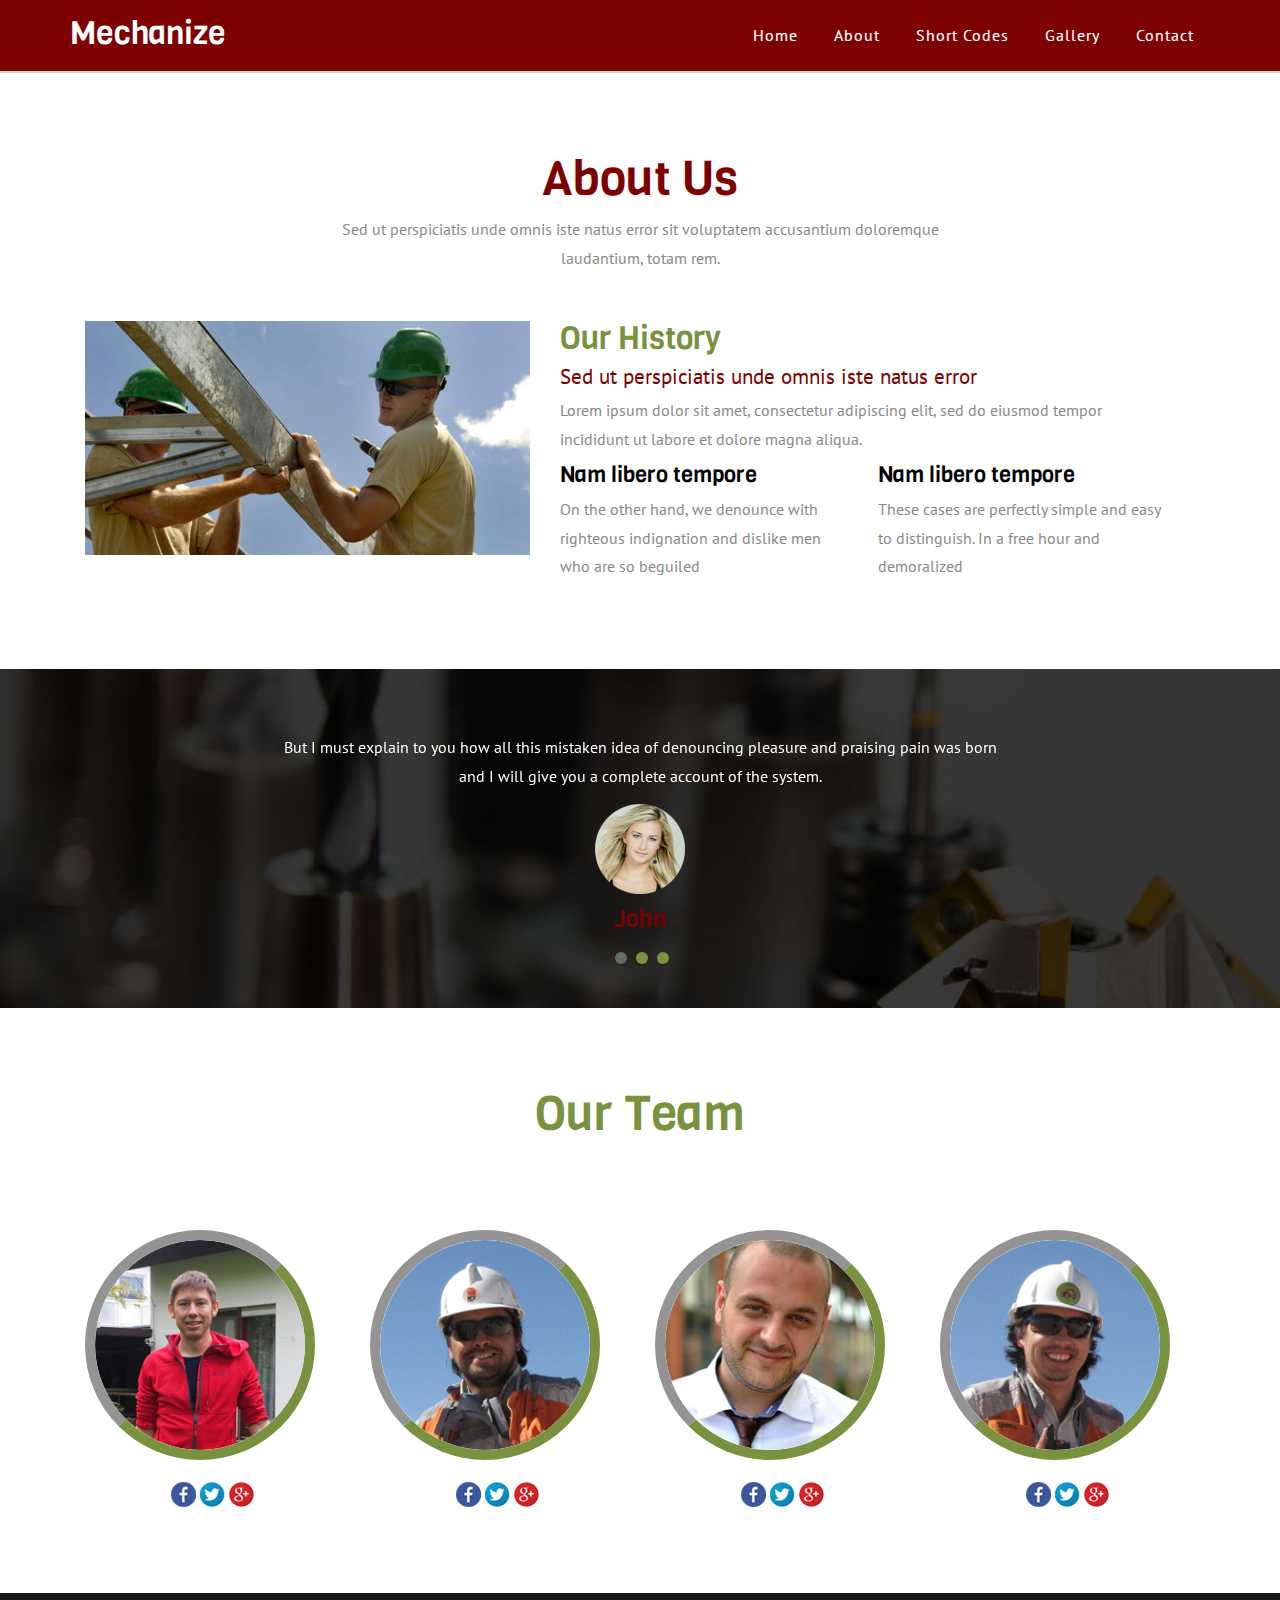
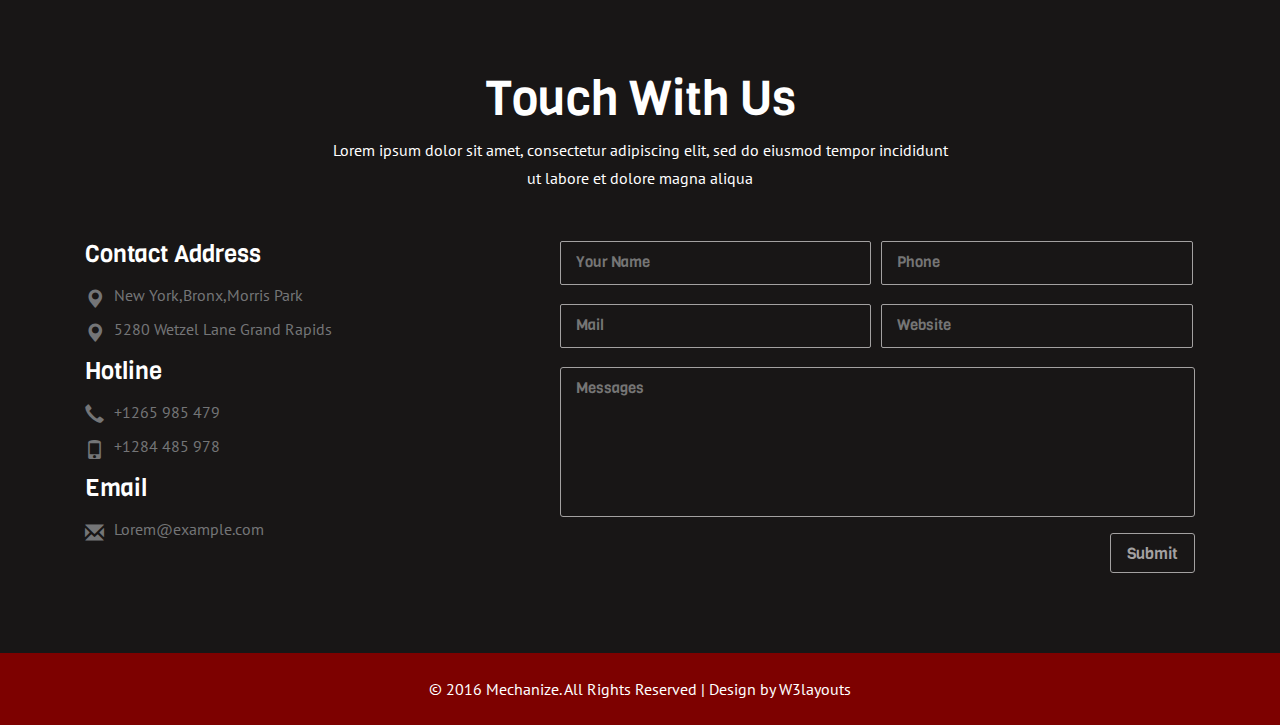
<file: about.html>
<!--Author: W3layouts
Author URL: http://w3layouts.com
License: Creative Commons Attribution 3.0 Unported
License URL: http://creativecommons.org/licenses/by/3.0/
-->
<!DOCTYPE HTML>
<html>
<head>
<title>Mechanize a Industrial Category Flat Bootstrap Responsive  Website Template | About :: w3layouts</title>
<link href="css/bootstrap.css" rel="stylesheet" type="text/css" media="all">
<!-- jQuery (necessary for Bootstrap's JavaScript plugins) -->
<!-- Custom Theme files -->
<link href="css/style.css" rel="stylesheet" type="text/css" media="all"/>
<!-- Custom Theme files -->
<meta name="viewport" content="width=device-width, initial-scale=1">
<meta http-equiv="Content-Type" content="text/html; charset=utf-8" />
<meta name="keywords" content="Mechanize  Responsive web template, Bootstrap Web Templates, Flat Web Templates, Android Compatible web template, 
Smartphone Compatible web template, free webdesigns for Nokia, Samsung, LG, SonyEricsson, Motorola web design" />
<script type="application/x-javascript"> addEventListener("load", function() { setTimeout(hideURLbar, 0); }, false); function hideURLbar(){ window.scrollTo(0,1); } </script>
<!--Google Fonts-->
<script src="js/jquery-1.11.0.min.js"></script>
<!-- start-smoth-scrolling -->
<script type="text/javascript" src="js/move-top.js"></script>
<script type="text/javascript" src="js/easing.js"></script>
<script type="text/javascript">
	jQuery(document).ready(function($) {
		$(".scroll").click(function(event){		
			event.preventDefault();
			$('html,body').animate({scrollTop:$(this.hash).offset().top},1000);
		});
	});
</script>
<!-- start-smoth-scrolling -->

</head>
<body>
<!--header start here-->
<div class="header">
	<div class="container">
	  <div class="header-main">
	     <div class="logo">
		    <h1><a href="index.html">Mechanize</a></h1>
		 </div>
		 <div class="top-nav">
		 	 <span class="menu"> <img src="images/icon.png" alt=""></span>	
		   	<nav class="cl-effect-13" id="cl-effect-13">
					<ul class="res">
						<li><a href="index.html">Home</a></li>
						<li><a class="active" href="about.html">About</a></li>
						<li><a href="shortcodes.html">Short Codes</a></li>
						<li><a href="gallery.html">Gallery</a></li>		
						<li><a href="#contact" class="scroll">Contact</a></li>					
					</ul>
				</nav>
				<!-- script-for-menu -->
								 <script>
								   $( "span.menu" ).click(function() {
									 $( "ul.res" ).slideToggle( 300, function() {
									 // Animation complete.
									  });
									 });
								</script>
				<!-- /script-for-menu -->

		 </div>
	     <div class="clearfix"> </div>
	  </div>
	</div>
</div>
<!--header end here-->
<!--about start here-->
<div class="about">
	<div class="container">
		<div class="about-main">
			<div class="about-top">
				<h2>About Us</h2>
				<p>Sed ut perspiciatis unde omnis iste natus error sit voluptatem accusantium doloremque laudantium, totam rem.</p>
			</div>
			<div class="aboutbottom">
				<div class="col-md-5 about-left">
					<img src="images/ab.jpg" alt="" class="img-responsive">
				</div>
				<div class="col-md-7 about-right">
					<h3>Our History</h3>
					<h4>Sed ut perspiciatis unde omnis iste natus error</h4>
					<p>Lorem ipsum dolor sit amet, consectetur adipiscing elit, sed do eiusmod tempor incididunt ut labore et dolore magna aliqua.</p>
				   <div class="about-grid-list">
					    <div class="about-list-left">
					    	<h5>Nam libero tempore</h5>
					    	<p>On the other hand, we denounce with righteous indignation and dislike men who are so beguiled</p>
					    </div>
					    <div class="about-list-right">
					    	<h5>Nam libero tempore</h5>
					    	<p>These cases are perfectly simple and easy to distinguish. In a free hour and demoralized</p>
					    </div>
					    <div class="clearfix"> </div>
				    </div>
				</div>
			 <div class="clearfix"> </div>
		   </div>
		</div>
	</div>
</div>
<!--about end here-->
<!--clients start here-->
<div class="clients">
	<div class="container">
		<div class="clients-main">	
		 <div class="slider-bann wow bounceInRight" data-wow-delay="0.3s">
	    <ul class="rslides" id="slider2">
	      <li>
	      	<div class="clients-text">	     	     	
		     	<p>But I must explain to you how all this mistaken idea of denouncing pleasure and praising pain was born and I will give you a complete account of the system.</p>		 
		        <img src="images/c1.png" alt="">
		        <h4>John</h4>	     	     
	        </div>
	      </li>
	      <li>
	      	<div class="clients-text">	     	     	
		     	<p>But I must explain to you how all this mistaken idea of denouncing pleasure and praising pain was born and I will give you a complete account of the system.</p>		 
		           <img src="images/c2.png" alt="">
		        <h4>Smith</h4>	     	     
	        </div>
	        </li>
	      <li>
	      	<div class="clients-text">	    	     	
		     	<p>But I must explain to you how all this mistaken idea of denouncing pleasure and praising pain was born and I will give you a complete account of the system.</p>		 
		           <img src="images/c3.png" alt="">
		        <h4>Daneal</h4>	     	     
		  </div>
	      </li>
	    </ul>
	    </div>
    </div>
	</div>
</div>
<!--clients end here-->
<script src="js/responsiveslides.min.js"></script>
<script>
    // You can also use "$(window).load(function() {"
    $(function () {
      $("#slider2").responsiveSlides({
        auto: true,
        pager: true,
        speed: 300,
        namespace: "callbacks",
      });
    });
  </script>
<!--team start here-->
<div class="team">
	<div class="container">
		<div class="team-main">
			<div class="team-top">
				<h3>Our Team</h3>
			</div>
			<div class="team-bottom">					        
                <div class="col-md-3 team-grid">                
                  <div class="ih-item circle effect1"><a href="#">
                      <div class="spinner"></div>
                      <div class="img"><img src="images/t1.png" alt="img"></div>
                      <div class="info">
                        <div class="info-back">
                          <h3>Cruz</h3>
                          <p>Description goes here</p>
                        </div>
                      </div></a></div>
                      <div class="team-bottom">		        	  
			        	  <ul>
			        	  	<li><a href="#" class="fa"> </a></li>
			        	  	<li><a href="#" class="tw"> </a></li>
			        	  	<li><a href="#" class="g"> </a></li>
			        	  </ul>
		             </div>                    
                </div>
                <div class="col-md-3 team-grid">                 
                  <div class="ih-item circle effect1"><a href="#">
                      <div class="spinner"></div>
                      <div class="img"><img src="images/t2.png" alt="img"></div>
                      <div class="info">
                        <div class="info-back">
                          <h3>Jackson</h3>
                          <p>Description goes here</p>
                        </div>
                      </div></a></div>
                      <div class="team-bottom">		        	  
			        	  <ul>
			        	  	<li><a href="#" class="fa"> </a></li>
			        	  	<li><a href="#" class="tw"> </a></li>
			        	  	<li><a href="#" class="g"> </a></li>
			        	  </ul>
		             </div>                       
                </div>
                 <div class="col-md-3 team-grid">                  
                  <div class="ih-item circle effect1"><a href="#">
                      <div class="spinner"></div>
                      <div class="img"><img src="images/t3.png" alt="img"></div>
                      <div class="info">
                        <div class="info-back">
                          <h3>Mac</h3>
                          <p>Description goes here</p>
                        </div>
                      </div></a></div>
                      <div class="team-bottom">		        	  
			        	  <ul>
			        	  	<li><a href="#" class="fa"> </a></li>
			        	  	<li><a href="#" class="tw"> </a></li>
			        	  	<li><a href="#" class="g"> </a></li>
			        	  </ul>
		             </div>                     
                </div>
                 <div class="col-md-3 team-grid">                  
                  <div class="ih-item circle effect1"><a href="#">
                      <div class="spinner"></div>
                      <div class="img"><img src="images/t4.png" alt="img"></div>
                      <div class="info">
                        <div class="info-back">
                          <h3>Nico</h3>
                          <p>Description goes here</p>
                        </div>
                      </div></a></div>
                      <div class="team-bottom">		        	  
			        	  <ul>
			        	  	<li><a href="#" class="fa"> </a></li>
			        	  	<li><a href="#" class="tw"> </a></li>
			        	  	<li><a href="#" class="g"> </a></li>
			        	  </ul>
		             </div>     
                </div>	             	           
			</div>
		</div>
	</div>
</div>
<!--team end here-->
<!--get in touch start here-->
<div class="touch-wthree" id="contact">
	<div class="container">
		<div class="touch-wthree-main w3ls">
			<div class="touch-wthree-top">
				 <h3>Touch With Us</h3>
				 <p>Lorem ipsum dolor sit amet, consectetur adipiscing elit, sed do eiusmod tempor incididunt ut labore et dolore magna aliqua</p>
			</div>
			<div class="touch-wthree-bottom">
				<div class="col-md-5 touch-wthree-left">
					<h4>Contact Address</h4>
					<ul>
				    	<li><span class="glyphicon glyphicon-map-marker" aria-hidden="true"> </span>New York,Bronx,Morris Park</li>
				    	<li><span class="glyphicon glyphicon-map-marker" aria-hidden="true"> </span>5280 Wetzel Lane Grand Rapids</li>				    
			        </ul>
			        <h5>Hotline</h5>
			        <ul>		    	
				    	<li><span class="glyphicon glyphicon-earphone" aria-hidden="true"> </span>+1265 985 479</li>
				    	<li><span class="glyphicon glyphicon-phone" aria-hidden="true"> </span>+1284 485 978</li>			    	
				    	
			        </ul>
			        <h6>Email</h6>
			        <ul>
			           <li><span class="glyphicon glyphicon-envelope" aria-hidden="true"> </span><a href="mailto:info@example.com">Lorem@example.com</a></li>
			        </ul>
				</div>
				<div class="col-md-7 touch-wthree-right">
					<form action="#" method="post">
						<input type="text" placeholder="Your Name" name="Your Name" required="">
						<input type="text" class="no-mar" placeholder="Phone" name="Phone">
						<input type="text" placeholder="Mail" name="Mail">
						<input type="text" class="no-mar" placeholder="Website" name="Website">						
						<textarea name="Message" placeholder="Messages"></textarea>
						<input type="submit" value="Submit">
					</form>
				</div>
				<div class="clearfix"> </div>
			</div>
		</div>
	</div>
</div>
<!--get in touch end here-->
<!--copy rights start here-->
<div class="copy-right w3l">
	<div class="container">
		 <div class="copy-rights-main">		 	
		 		  <p>© 2016 Mechanize. All Rights Reserved | Design by  <a href="http://w3layouts.com/" target="_blank">W3layouts</a> </p>		 	
    	 </div>
    </div>
</div>
<!--copy right end here-->
</body>
</html>
</file>
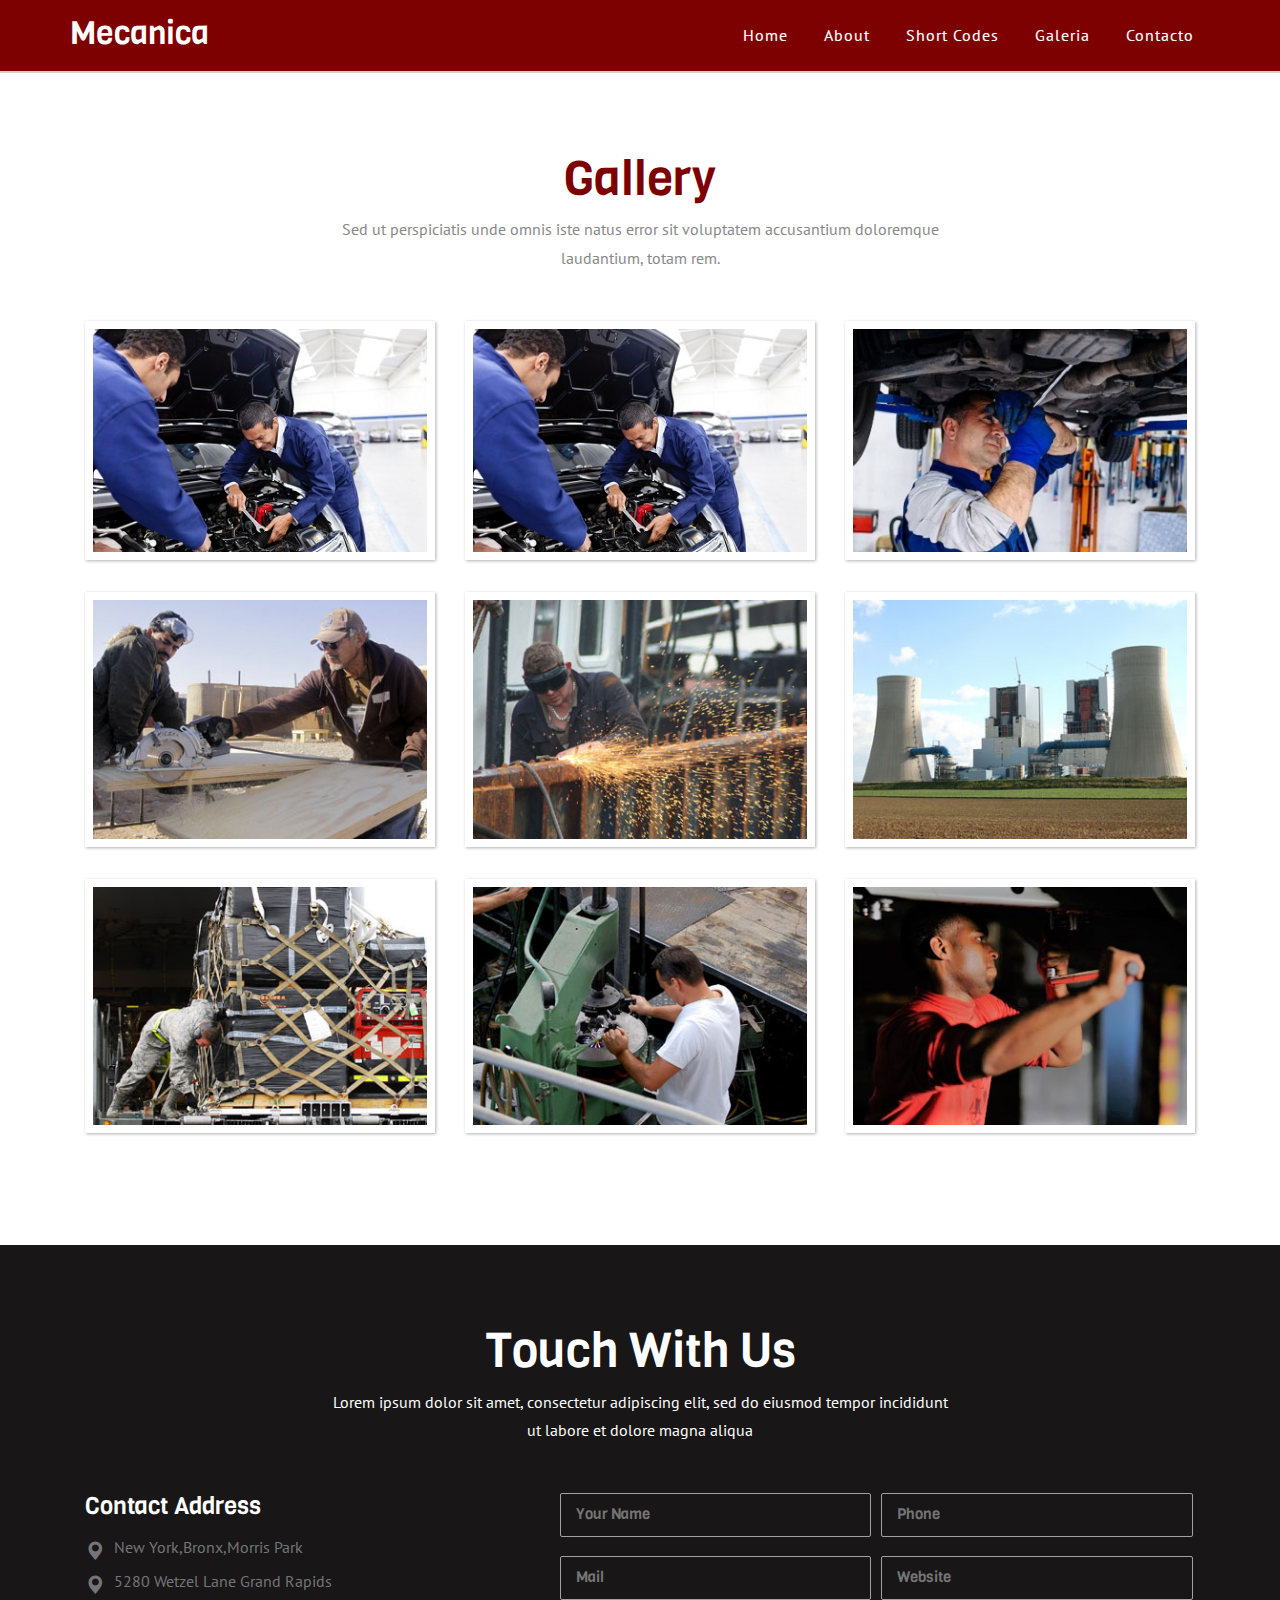
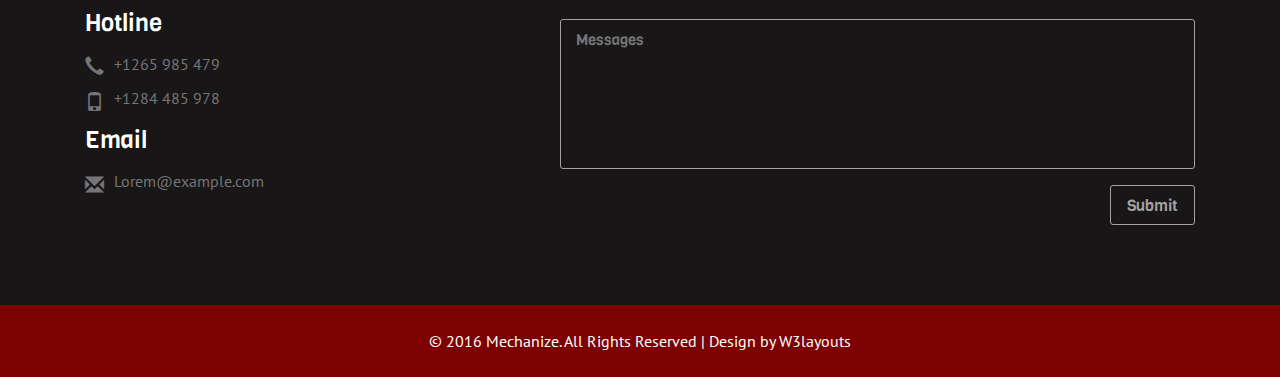
<file: gallery.html>
<!--Author: W3layouts
Author URL: http://w3layouts.com
License: Creative Commons Attribution 3.0 Unported
License URL: http://creativecommons.org/licenses/by/3.0/
-->
<!DOCTYPE HTML>
<html>
<head>
<title>Mechanize a Industrial Category Flat Bootstrap Responsive  Website Template | Gallery :: w3layouts</title>
<link href="css/bootstrap.css" rel="stylesheet" type="text/css" media="all">
<!-- jQuery (necessary for Bootstrap's JavaScript plugins) -->

<!-- Custom Theme files -->
<link href="css/style.css" rel="stylesheet" type="text/css" media="all"/>
<!-- Custom Theme files -->
<meta name="viewport" content="width=device-width, initial-scale=1">
<meta http-equiv="Content-Type" content="text/html; charset=utf-8" />
<meta name="keywords" content="Mechanize  Responsive web template, Bootstrap Web Templates, Flat Web Templates, Android Compatible web template, 
Smartphone Compatible web template, free webdesigns for Nokia, Samsung, LG, SonyEricsson, Motorola web design" />
<script type="application/x-javascript"> addEventListener("load", function() { setTimeout(hideURLbar, 0); }, false); function hideURLbar(){ window.scrollTo(0,1); } </script>
<!--Google Fonts-->
<script src="js/jquery-1.11.0.min.js"></script>
<!-- start-smoth-scrolling -->
<script type="text/javascript" src="js/move-top.js"></script>
<script type="text/javascript" src="js/easing.js"></script>
<script type="text/javascript">
	jQuery(document).ready(function($) {
		$(".scroll").click(function(event){		
			event.preventDefault();
			$('html,body').animate({scrollTop:$(this.hash).offset().top},1000);
		});
	});
</script>
<!-- start-smoth-scrolling -->

</head>
<body>
<!--header start here-->
<div class="header">
	<div class="container">
	  <div class="header-main">
	     <div class="logo">
		   <h1><a href="index.html">Mecanica</a></h1>
		 </div>
		 <div class="top-nav">
		 	 <span class="menu"> <img src="images/icon.png" alt=""></span>	
		   	<nav class="cl-effect-13" id="cl-effect-13">
					<ul class="res">
						<li><a href="index.html">Home</a></li>
						<li><a href="about.html">About</a></li>
						<li><a href="shortcodes.html">Short Codes</a></li>
						<li><a class="active" href="gallery.html">Galeria</a></li>
						<li><a href="#contact" class="scroll">Contacto</a></li>						
					</ul>
				</nav>
				<!-- script-for-menu -->
								 <script>
								   $( "span.menu" ).click(function() {
									 $( "ul.res" ).slideToggle( 300, function() {
									 // Animation complete.
									  });
									 });
								</script>
				<!-- /script-for-menu -->

		 </div>
	     <div class="clearfix"> </div>
	  </div>
	</div>
</div>
<!--header end here-->
<!--gallery start here-->
<div class="gallery">
	<div class="container">
		<div class="gallery-main agileits">
			<div class="gallery-top">
				<h2>Gallery</h2>
				<p>Sed ut perspiciatis unde omnis iste natus error sit voluptatem accusantium doloremque laudantium, totam rem.</p>
			</div>
			<div class="gallery-bottom">
				<div class="col-md-4 gallery-grid">
					<div class="gallery-grid-effects">
	                    <div id="nivo-lightbox-demo">      
							<div class="ih-item square effect3 bottom_to_top"><a href="images/i2.jpg"data-lightbox-gallery="gallery1" id="nivo-lightbox-demo">
		                      <div class="img"><img src="images/o2.jpg" alt="img"></div>
		                      <div class="info">
		                        <h3>Mechanize</h3>
		                        <p>Description goes here</p>
		                      </div></a>
		                    </div>
	                   </div>
                   </div>
				</div>
				<div class="col-md-4 gallery-grid">
					<div class="gallery-grid-effects">
	                    <div id="nivo-lightbox-demo"> 
	                    	 <div class="ih-item square effect3 bottom_to_top"><a href="images/o2.jpg"data-lightbox-gallery="gallery1" id="nivo-lightbox-demo">
		                      <div class="img"><img src="images/o2.jpg" alt="img"></div>
		                      <div class="info">
		                        <h3>Mechanize</h3>
		                        <p>Description goes here</p>
		                      </div></a>
		                    </div>
	                   </div>
                   </div>
				</div>
				<div class="col-md-4 gallery-grid">
					<div class="gallery-grid-effects">
	                    <div id="nivo-lightbox-demo"> 
	                    	<div class="ih-item square effect3 bottom_to_top"><a href="images/o3.jpg"data-lightbox-gallery="gallery1" id="nivo-lightbox-demo">
		                      <div class="img"><img src="images/o3.jpg" alt="img"></div>
		                      <div class="info">
		                        <h3>Mechanize</h3>
		                        <p>Description goes here</p>
		                      </div></a>
		                    </div>
	                   </div>
                   </div>
				</div>
				<div class="col-md-4 gallery-grid">
					<div class="gallery-grid-effects">
	                    <div id="nivo-lightbox-demo">  
	                    	<div class="ih-item square effect3 bottom_to_top"><a href="images/g4.jpg"data-lightbox-gallery="gallery1" id="nivo-lightbox-demo">
		                      <div class="img"><img src="images/g4.jpg" alt="img"></div>
		                      <div class="info">
		                        <h3>Mechanize</h3>
		                        <p>Description goes here</p>
		                      </div></a>
		                    </div>
	                   </div>
                   </div>
				</div>
				<div class="col-md-4 gallery-grid">
					<div class="gallery-grid-effects">
	                    <div id="nivo-lightbox-demo"> 
	                    	<div class="ih-item square effect3 bottom_to_top"><a href="images/g5.jpg"data-lightbox-gallery="gallery1" id="nivo-lightbox-demo">
		                      <div class="img"><img src="images/g5.jpg" alt="img"></div>
		                      <div class="info">
		                        <h3>Mechanize</h3>
		                        <p>Description goes here</p>
		                      </div></a>
		                    </div>
	                   </div>
                   </div>
				</div>
				<div class="col-md-4 gallery-grid">
					<div class="gallery-grid-effects">
	                    <div id="nivo-lightbox-demo">  
	                    	<div class="ih-item square effect3 bottom_to_top"><a href="images/g6.jpg"data-lightbox-gallery="gallery1" id="nivo-lightbox-demo">
		                      <div class="img"><img src="images/g6.jpg" alt="img"></div>
		                      <div class="info">
		                        <h3>Mechanize</h3>
		                        <p>Description goes here</p>
		                      </div></a>
		                    </div>
	                   </div>
                   </div>
				</div>
				<div class="col-md-4 gallery-grid">
					<div class="gallery-grid-effects">
	                    <div id="nivo-lightbox-demo"> 
	                    	<div class="ih-item square effect3 bottom_to_top"><a href="images/g7.jpg"data-lightbox-gallery="gallery1" id="nivo-lightbox-demo">
		                      <div class="img"><img src="images/g7.jpg" alt="img"></div>
		                      <div class="info">
		                        <h3>Mechanize</h3>
		                        <p>Description goes here</p>
		                      </div></a>
		                    </div>
	                   </div>
                   </div>
				</div><div class="col-md-4 gallery-grid">
					<div class="gallery-grid-effects">
	                    <div id="nivo-lightbox-demo">  
	                    	<div class="ih-item square effect3 bottom_to_top"><a href="images/g8.jpg"data-lightbox-gallery="gallery1" id="nivo-lightbox-demo">
		                      <div class="img"><img src="images/g8.jpg" alt="img"></div>
		                      <div class="info">
		                        <h3>Mechanize</h3>
		                        <p>Description goes here</p>
		                      </div></a>
		                    </div>
	                   </div>
                   </div>
				</div>
				<div class="col-md-4 gallery-grid">
					<div class="gallery-grid-effects">
	                    <div id="nivo-lightbox-demo">  
	                    	<div class="ih-item square effect3 bottom_to_top"><a href="images/g9.jpg"data-lightbox-gallery="gallery1" id="nivo-lightbox-demo">
		                      <div class="img"><img src="images/g9.jpg" alt="img"></div>
		                      <div class="info">
		                        <h3>Mechanize</h3>
		                        <p>Description goes here</p>
		                      </div></a>
		                    </div>
	                   </div>
                   </div>
				</div>
				<div class="clearfix"> </div>
			</div>			
		</div>
	</div>
</div>
<!--gallery end here-->
<link rel="stylesheet" type="text/css" href="css/magnific-popup.css">
			<script type="text/javascript" src="js/nivo-lightbox.min.js"></script>
				<script type="text/javascript">
				$(document).ready(function(){
				    $('#nivo-lightbox-demo a').nivoLightbox({ effect: 'fade' });
				});
				</script>

<!--get in touch start here-->
<div class="touch-wthree" id="contact">
	<div class="container">
		<div class="touch-wthree-main w3ls">
			<div class="touch-wthree-top">
				 <h3>Touch With Us</h3>
				 <p>Lorem ipsum dolor sit amet, consectetur adipiscing elit, sed do eiusmod tempor incididunt ut labore et dolore magna aliqua</p>
			</div>
			<div class="touch-wthree-bottom">
				<div class="col-md-5 touch-wthree-left">
					<h4>Contact Address</h4>
					<ul>
				    	<li><span class="glyphicon glyphicon-map-marker" aria-hidden="true"> </span>New York,Bronx,Morris Park</li>
				    	<li><span class="glyphicon glyphicon-map-marker" aria-hidden="true"> </span>5280 Wetzel Lane Grand Rapids</li>				    
			        </ul>
			        <h5>Hotline</h5>
			        <ul>		    	
				    	<li><span class="glyphicon glyphicon-earphone" aria-hidden="true"> </span>+1265 985 479</li>
				    	<li><span class="glyphicon glyphicon-phone" aria-hidden="true"> </span>+1284 485 978</li>			    	
				    	
			        </ul>
			        <h6>Email</h6>
			        <ul>
			           <li><span class="glyphicon glyphicon-envelope" aria-hidden="true"> </span><a href="mailto:info@example.com">Lorem@example.com</a></li>
			        </ul>
				</div>
				<div class="col-md-7 touch-wthree-right">
					<form action="#" method="post">
						<input type="text" placeholder="Your Name" name="Your Name" required="">
						<input type="text" class="no-mar" placeholder="Phone" name="Phone">
						<input type="text" placeholder="Mail" name="Mail">
						<input type="text" class="no-mar" placeholder="Website" name="Website">						
						<textarea name="Message" placeholder="Messages"></textarea>
						<input type="submit" value="Submit">
					</form>
				</div>
				<div class="clearfix"> </div>
			</div>
		</div>
	</div>
</div>
<!--get in touch end here-->
<!--copy rights start here-->
<div class="copy-right w3l">
	<div class="container">
		 <div class="copy-rights-main">		 	
		 		  <p>© 2016 Mechanize. All Rights Reserved | Design by  <a href="http://w3layouts.com/" target="_blank">W3layouts</a> </p>		 	
    	 </div>
    </div>
</div>
<!--copy right end here-->
</body>
</html>
</file>
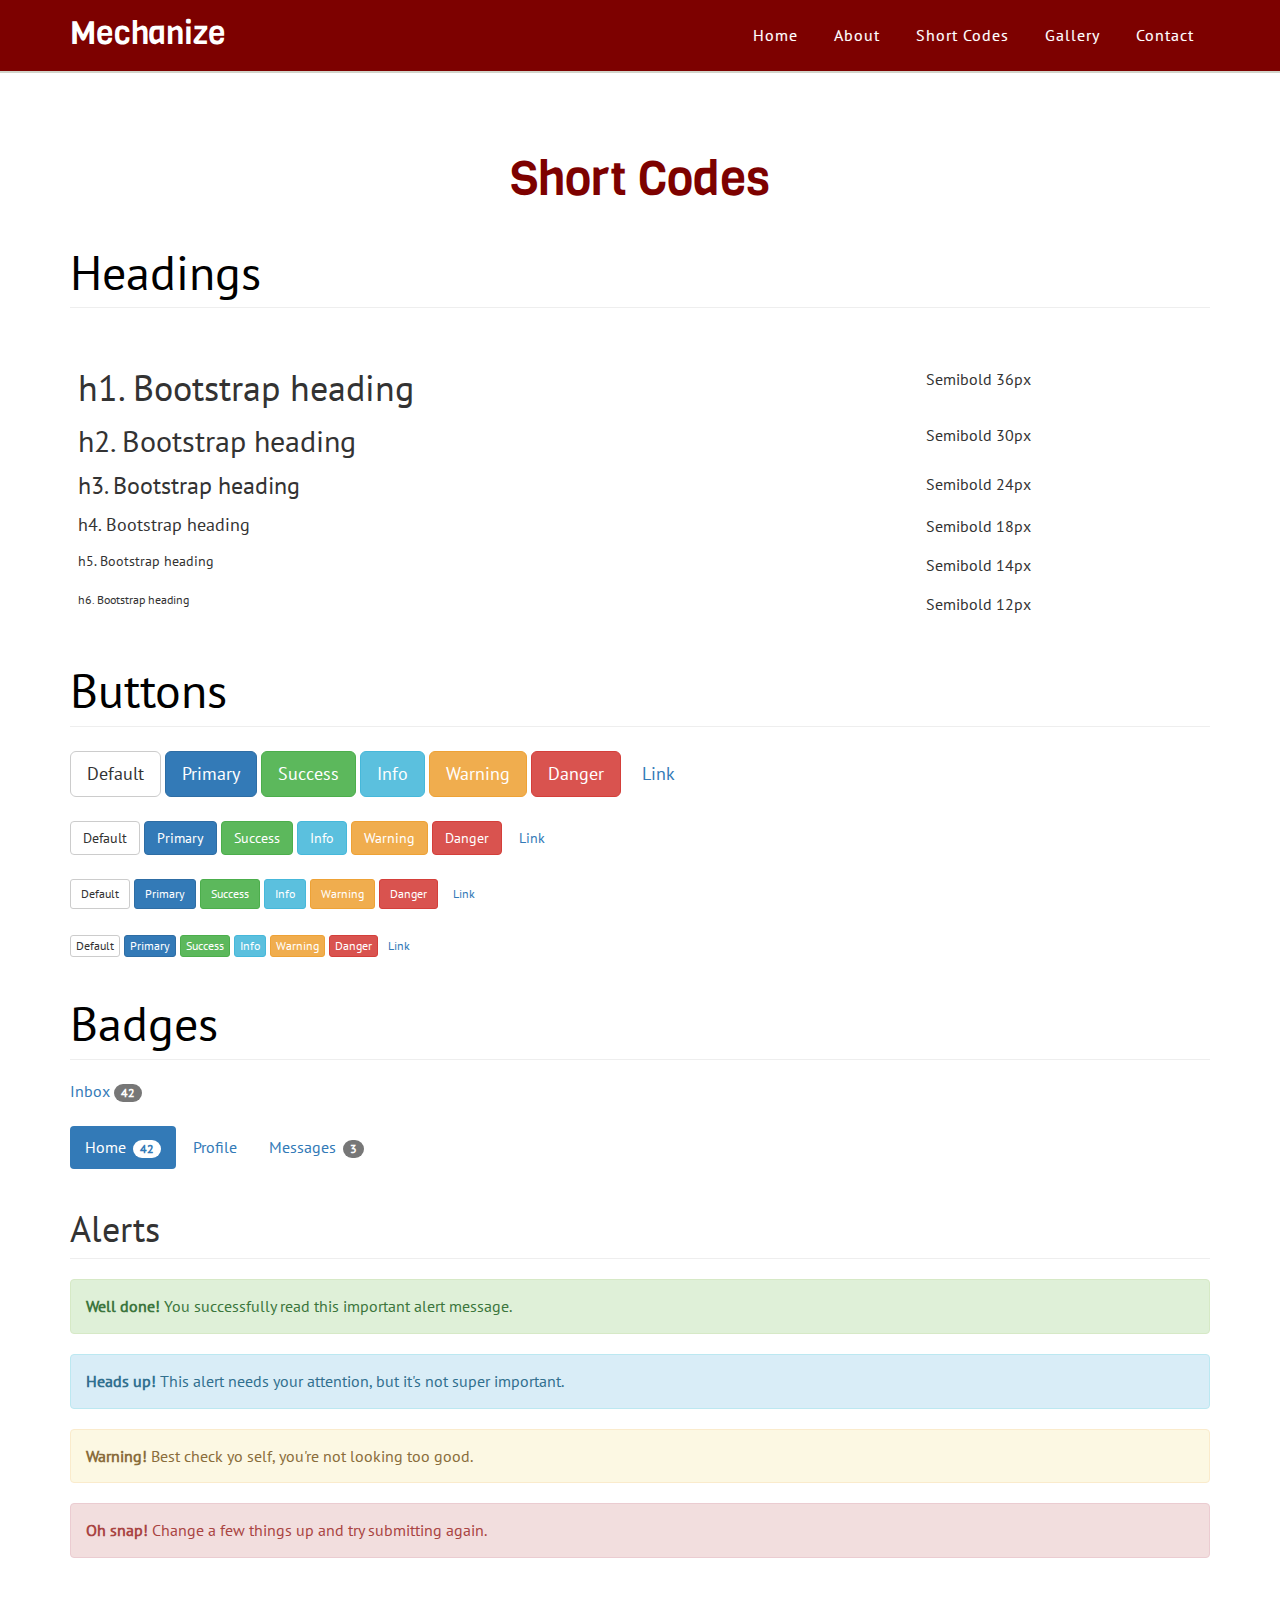
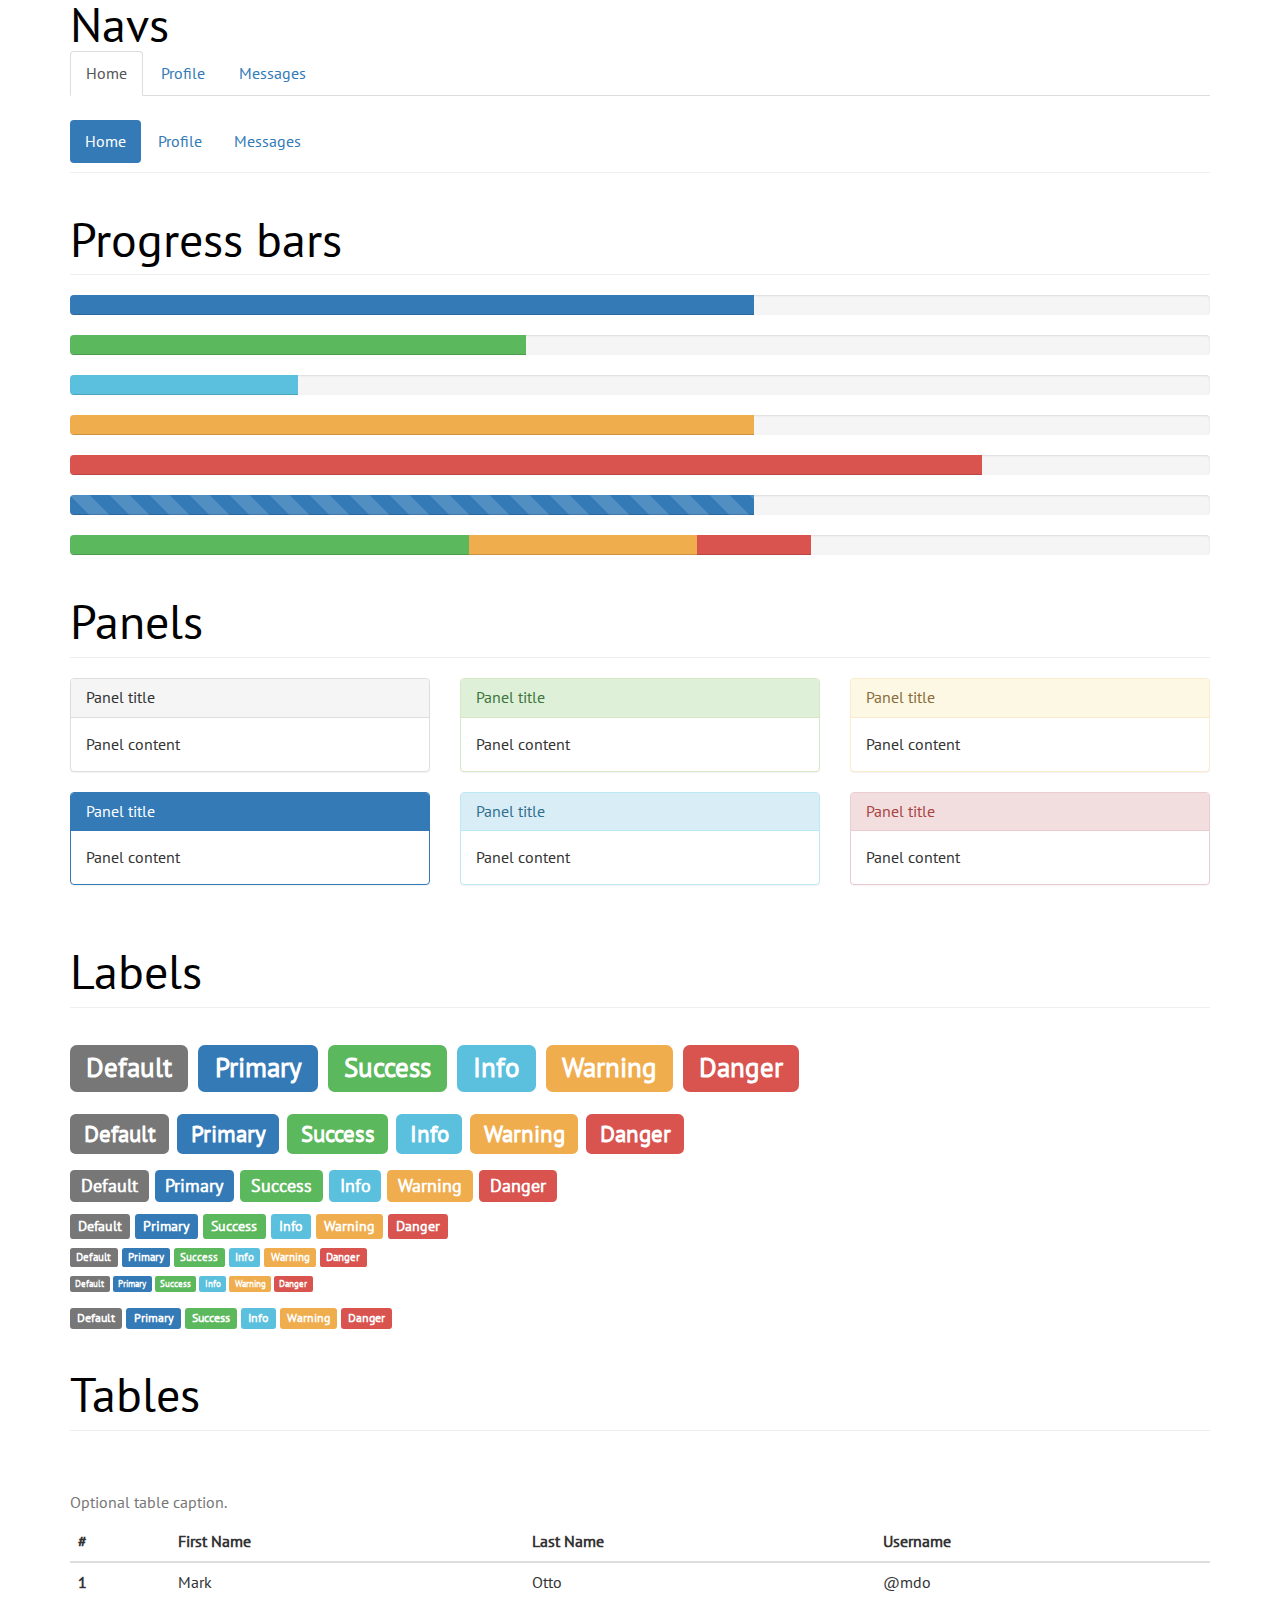
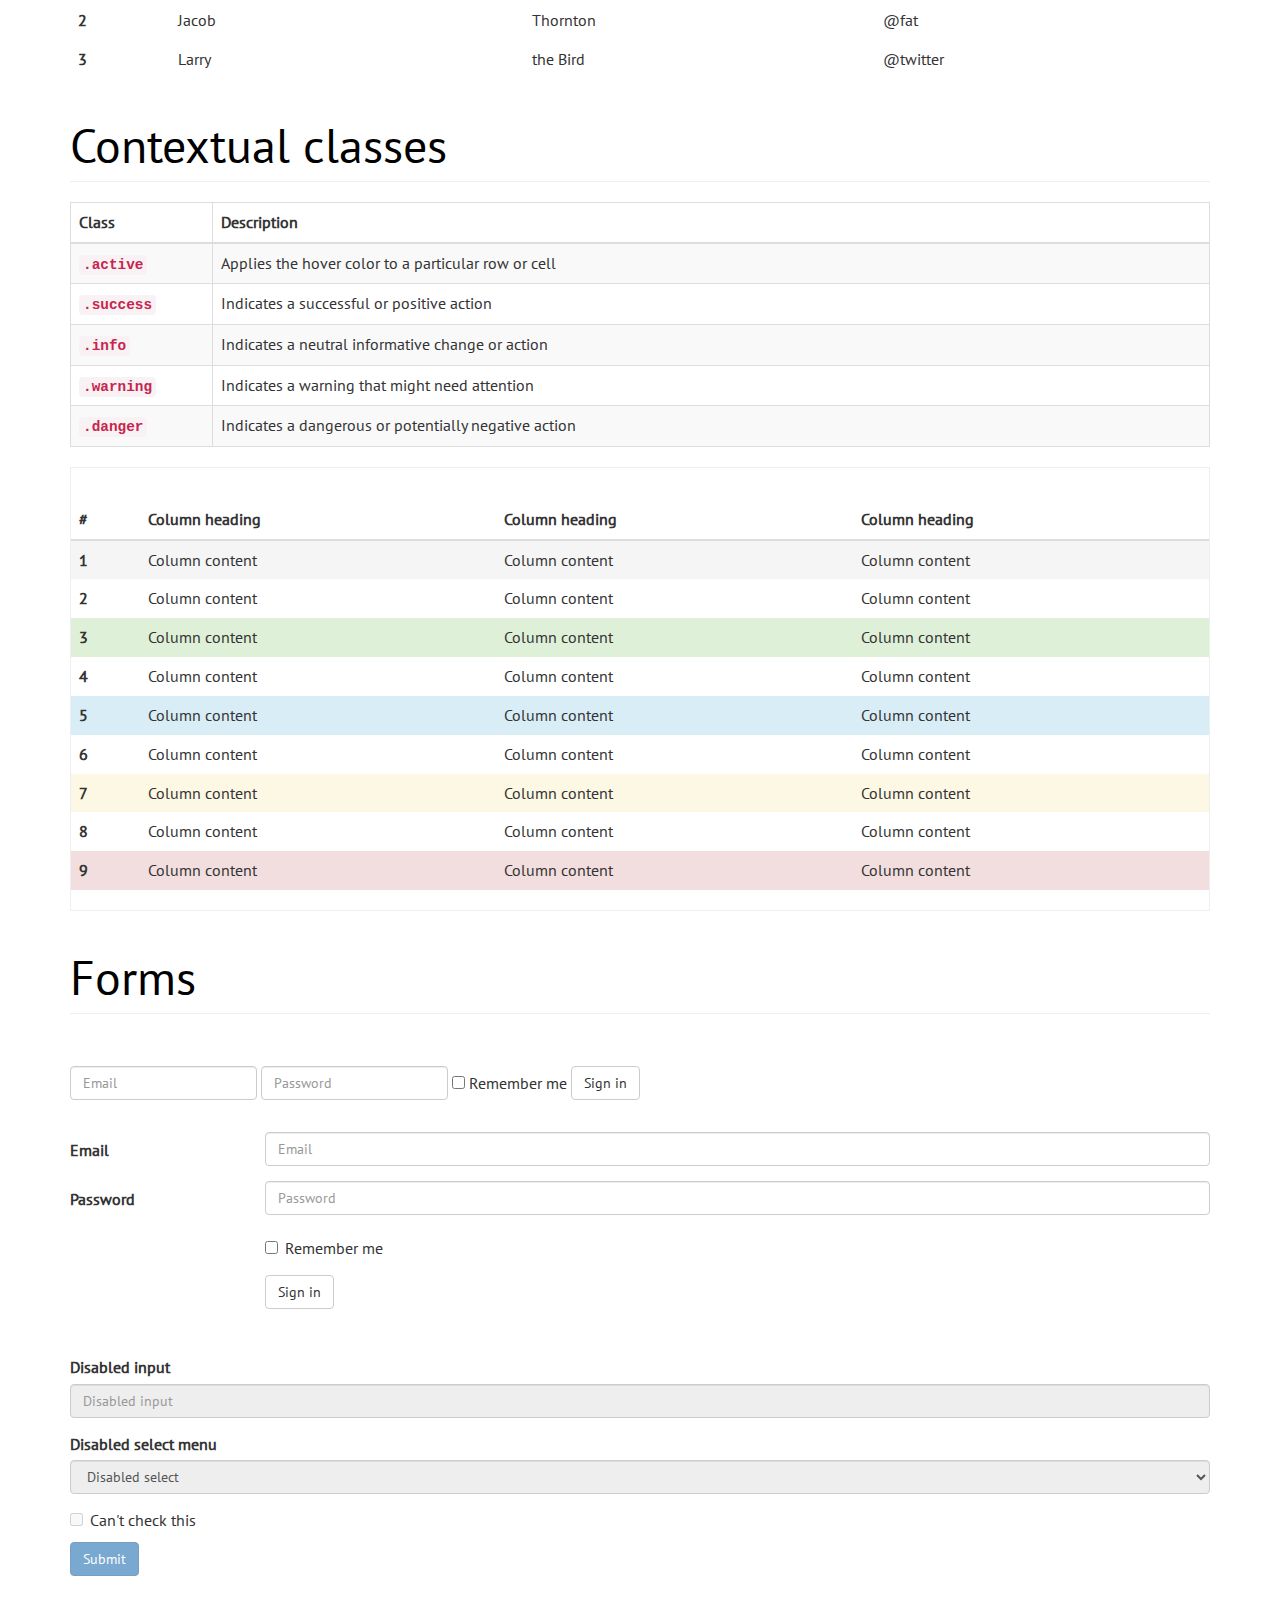
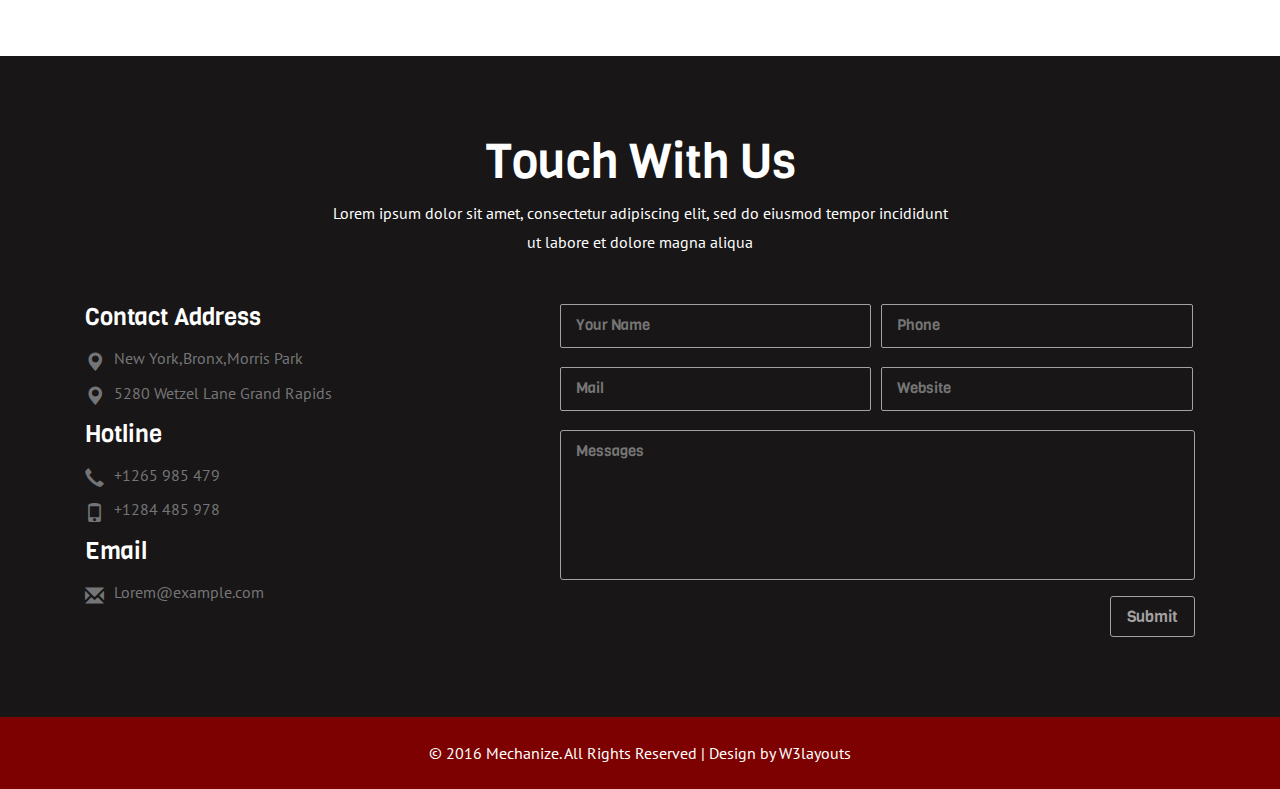
<file: Servicios.html>
<!--Author: W3layouts
Author URL: http://w3layouts.com
License: Creative Commons Attribution 3.0 Unported
License URL: http://creativecommons.org/licenses/by/3.0/
-->
<!DOCTYPE HTML>
<html>
<head>
<title>Mechanize a Industrial Category Flat Bootstrap Responsive  Website Template | Short Codes :: w3layouts</title>
<link href="css/bootstrap.css" rel="stylesheet" type="text/css" media="all">
<!-- jQuery (necessary for Bootstrap's JavaScript plugins) -->
<!-- Custom Theme files -->
<link href="css/style.css" rel="stylesheet" type="text/css" media="all"/>
<!-- Custom Theme files -->
<meta name="viewport" content="width=device-width, initial-scale=1">
<meta http-equiv="Content-Type" content="text/html; charset=utf-8" />
<meta name="keywords" content="Mechanize  Responsive web template, Bootstrap Web Templates, Flat Web Templates, Android Compatible web template, 
Smartphone Compatible web template, free webdesigns for Nokia, Samsung, LG, SonyEricsson, Motorola web design" />
<script type="application/x-javascript"> addEventListener("load", function() { setTimeout(hideURLbar, 0); }, false); function hideURLbar(){ window.scrollTo(0,1); } </script>
<!--Google Fonts-->
<script src="js/jquery-1.11.0.min.js"></script>
<!-- start-smoth-scrolling -->
<script type="text/javascript" src="js/move-top.js"></script>
<script type="text/javascript" src="js/easing.js"></script>
<script type="text/javascript">
	jQuery(document).ready(function($) {
		$(".scroll").click(function(event){		
			event.preventDefault();
			$('html,body').animate({scrollTop:$(this.hash).offset().top},1000);
		});
	});
</script>
<!-- start-smoth-scrolling -->

</head>
<body>
<!--header start here-->
<div class="header">
	<div class="container">
	  <div class="header-main">
	     <div class="logo">
		    <h1><a href="index.html">Mechanize</a></h1>
		 </div>
		 <div class="top-nav">
		 	 <span class="menu"> <img src="images/icon.png" alt=""></span>	
		   	<nav class="cl-effect-13" id="cl-effect-13">
					<ul class="res">
						<li><a href="index.html">Home</a></li>
						<li><a href="about.html">About</a></li>
						<li><a class="active" href="shortcodes.html">Short Codes</a></li>
						<li><a href="gallery.html">Gallery</a></li>		
						<li><a href="#contact" class="scroll">Contact</a></li>					
					</ul>
				</nav>
				<!-- script-for-menu -->
								 <script>
								   $( "span.menu" ).click(function() {
									 $( "ul.res" ).slideToggle( 300, function() {
									 // Animation complete.
									  });
									 });
								</script>
				<!-- /script-for-menu -->

		 </div>
	     <div class="clearfix"> </div>
	  </div>
	</div>
</div>
<!--header end here-->
<!--short codes start here-->
<div class="typrography">
	<div class="container">
	<div class="page">
		<h3 class="typo1">Short Codes</h3>
		<!--button-->
		<div class="grid_3 grid_4">
			<div class="page-header">
       	<h3>Headings</h3>
      </div>
  
  <div class="bs-example">
    <table class="table">
      <tbody>
        <tr>
          <td><h1 id="h1-bootstrap-heading">h1. Bootstrap heading<a class="anchorjs-link" href="#h1.-bootstrap-heading"><span class="anchorjs-icon"></span></a></h1></td>
          <td class="type-info">Semibold 36px</td>
        </tr>
        <tr>
          <td><h2 id="h2-bootstrap-heading">h2. Bootstrap heading<a class="anchorjs-link" href="#h2.-bootstrap-heading"><span class="anchorjs-icon"></span></a></h2></td>
          <td class="type-info">Semibold 30px</td>
        </tr>
        <tr>
          <td><h3 id="h3-bootstrap-heading">h3. Bootstrap heading<a class="anchorjs-link" href="#h3.-bootstrap-heading"><span class="anchorjs-icon"></span></a></h3></td>
          <td class="type-info">Semibold 24px</td>
        </tr>
        <tr>
          <td><h4 id="h4.-bootstrap-heading">h4. Bootstrap heading<a class="anchorjs-link" href="#h4.-bootstrap-heading"><span class="anchorjs-icon"></span></a></h4></td>
          <td class="type-info">Semibold 18px</td>
        </tr>
        <tr>
          <td><h5 id="h5-bootstrap-heading">h5. Bootstrap heading<a class="anchorjs-link" href="#h5.-bootstrap-heading"><span class="anchorjs-icon"></span></a></h5></td>
          <td class="type-info">Semibold 14px</td>
        </tr>
        <tr>
          <td><h6  id="h6-bootstrap-heading">h6. Bootstrap heading</h6></td>
          <td class="type-info">Semibold 12px</td>
        </tr>
      </tbody>
    </table>
    </div>
  </div>
  <!--buttons-->
	<div class="page-header">
        <h3>Buttons</h3>
      </div>
      <p class="grid1">
        <button type="button" class="btn btn-lg btn-default">Default</button>
        <button type="button" class="btn btn-lg btn-primary">Primary</button>
        <button type="button" class="btn btn-lg btn-success">Success</button>
        <button type="button" class="btn btn-lg btn-info">Info</button>
        <button type="button" class="btn btn-lg btn-warning">Warning</button>
        <button type="button" class="btn btn-lg btn-danger">Danger</button>
        <button type="button" class="btn btn-lg btn-link">Link</button>
      </p>
      <p class="grid1 ">
        <button type="button" class="btn btn-1 btn-default">Default</button>
        <button type="button" class="btn btn-1 btn-primary">Primary</button>
        <button type="button" class="btn btn-1 btn-success">Success</button>
        <button type="button" class="btn btn-1 btn-info">Info</button>
        <button type="button" class="btn btn-1 btn-warning">Warning</button>
        <button type="button" class="btn btn-1 btn-danger">Danger</button>
        <button type="button" class="btn btn-1 btn-link">Link</button>
      </p>
      <p class="grid1">
        <button type="button" class="btn btn-sm btn-default">Default</button>
        <button type="button" class="btn btn-sm btn-primary">Primary</button>
        <button type="button" class="btn btn-sm btn-success">Success</button>
        <button type="button" class="btn btn-sm btn-info">Info</button>
        <button type="button" class="btn btn-sm btn-warning">Warning</button>
        <button type="button" class="btn btn-sm btn-danger">Danger</button>
        <button type="button" class="btn btn-sm btn-link">Link</button>
      </p>
      <p class="grid1">
        <button type="button" class="btn btn-xs btn-default">Default</button>
        <button type="button" class="btn btn-xs btn-primary">Primary</button>
        <button type="button" class="btn btn-xs btn-success">Success</button>
        <button type="button" class="btn btn-xs btn-info">Info</button>
        <button type="button" class="btn btn-xs btn-warning">Warning</button>
        <button type="button" class="btn btn-xs btn-danger">Danger</button>
        <button type="button" class="btn btn-xs btn-link">Link</button>
      </p>
      <!--//button-->
      <!--bages-->
      <div class="page-header">
        <h3>Badges</h3>
      </div>
      <p>
        <a href="#">Inbox <span class="badge">42</span></a>
      </p>
      <ul class="nav nav-pills" role="tablist">
        <li role="presentation" class="active"><a href="#">Home <span class="badge">42</span></a></li>
        <li role="presentation"><a href="#">Profile</a></li>
        <li role="presentation"><a href="#">Messages <span class="badge">3</span></a></li>
      </ul>
       <!--//bages-->
       <!--alerts-->
       <div class="page-header">
        <h1>Alerts</h1>
      </div>
      <div class="alert alert-success" role="alert">
        <strong>Well done!</strong> You successfully read this important alert message.
      </div>
      <div class="alert alert-info" role="alert">
        <strong>Heads up!</strong> This alert needs your attention, but it's not super important.
      </div>
      <div class="alert alert-warning" role="alert">
        <strong>Warning!</strong> Best check yo self, you're not looking too good.
      </div>
      <div class="alert alert-danger" role="alert">
        <strong>Oh snap!</strong> Change a few things up and try submitting again.
      </div>
      <!--//alerts-->
        <!--nav-->
       <div class="page-header">
        <h3>Navs</h3>
        <ul class="nav nav-tabs" role="tablist">
        <li role="presentation" class="active"><a href="#">Home</a></li>
        <li role="presentation"><a href="#">Profile</a></li>
        <li role="presentation"><a href="#">Messages</a></li>
      </ul>
      <ul class="nav nav-pills" role="tablist">
        <li role="presentation" class="active"><a href="#">Home</a></li>
        <li role="presentation"><a href="#">Profile</a></li>
        <li role="presentation"><a href="#">Messages</a></li>
      </ul>
      </div>
        <!--//nav-->   
        <!--Progress bars-->
        <div class="page-header">
        <h3>Progress bars</h3>
      </div>
      <div class="progress">
        <div class="progress-bar" role="progressbar" aria-valuenow="60" aria-valuemin="0" aria-valuemax="100" style="width: 60%;"><span class="sr-only">60% Complete</span></div>
      </div>
      <div class="progress">
        <div class="progress-bar progress-bar-success" role="progressbar" aria-valuenow="40" aria-valuemin="0" aria-valuemax="100" style="width: 40%"><span class="sr-only">40% Complete (success)</span></div>
      </div>
      <div class="progress">
        <div class="progress-bar progress-bar-info" role="progressbar" aria-valuenow="20" aria-valuemin="0" aria-valuemax="100" style="width: 20%"><span class="sr-only">20% Complete</span></div>
      </div>
      <div class="progress">
        <div class="progress-bar progress-bar-warning" role="progressbar" aria-valuenow="60" aria-valuemin="0" aria-valuemax="100" style="width: 60%"><span class="sr-only">60% Complete (warning)</span></div>
      </div>
      <div class="progress">
        <div class="progress-bar progress-bar-danger" role="progressbar" aria-valuenow="80" aria-valuemin="0" aria-valuemax="100" style="width: 80%"><span class="sr-only">80% Complete (danger)</span></div>
      </div>
      <div class="progress">
        <div class="progress-bar progress-bar-striped" role="progressbar" aria-valuenow="60" aria-valuemin="0" aria-valuemax="100" style="width: 60%"><span class="sr-only">60% Complete</span></div>
      </div>
      <div class="progress">
        <div class="progress-bar progress-bar-success" style="width: 35%"><span class="sr-only">35% Complete (success)</span></div>
        <div class="progress-bar progress-bar-warning" style="width: 20%"><span class="sr-only">20% Complete (warning)</span></div>
        <div class="progress-bar progress-bar-danger" style="width: 10%"><span class="sr-only">10% Complete (danger)</span></div>
      </div>
      <!--//Progress bars-->
        <!--Panels-->
      <div class="page-header">
        <h3>Panels</h3>
      </div>
      <div class="row">
        <div class="col-sm-4">
          <div class="panel panel-default">
            <div class="panel-heading">
              <h3 class="panel-title">Panel title</h3>
            </div>
            <div class="panel-body">
              Panel content
            </div>
          </div>
          <div class="panel panel-primary">
            <div class="panel-heading">
              <h3 class="panel-title">Panel title</h3>
            </div>
            <div class="panel-body">
              Panel content
            </div>
          </div>
        </div><!-- /.col-sm-4 -->
        <div class="col-sm-4">
          <div class="panel panel-success">
            <div class="panel-heading">
              <h3 class="panel-title">Panel title</h3>
            </div>
            <div class="panel-body">
              Panel content
            </div>
          </div>
          <div class="panel panel-info">
            <div class="panel-heading">
              <h3 class="panel-title">Panel title</h3>
            </div>
            <div class="panel-body">
              Panel content
            </div>
          </div>
        </div><!-- /.col-sm-4 -->
        <div class="col-sm-4">
          <div class="panel panel-warning">
            <div class="panel-heading">
              <h3 class="panel-title">Panel title</h3>
            </div>
            <div class="panel-body">
              Panel content
            </div>
          </div>
          <div class="panel panel-danger">
            <div class="panel-heading">
              <h3 class="panel-title">Panel title</h3>
            </div>
            <div class="panel-body">
              Panel content
            </div>
          </div>
        </div><!-- /.col-sm-4 -->
      </div>
       <!--//Panels-->
        <!--labels-->
       <div class="page-header">
        <h3>Labels</h3>
      </div>
      <h1 class="grid2">
        <span class="label label-default">Default</span>
        <span class="label label-primary">Primary</span>
        <span class="label label-success">Success</span>
        <span class="label label-info">Info</span>
        <span class="label label-warning">Warning</span>
        <span class="label label-danger">Danger</span>
      </h1>
      <h2 class="grid2">
        <span class="label label-default">Default</span>
        <span class="label label-primary">Primary</span>
        <span class="label label-success">Success</span>
        <span class="label label-info">Info</span>
        <span class="label label-warning">Warning</span>
        <span class="label label-danger">Danger</span>
      </h2>
      <h3 class="grid2">
        <span class="label label-default">Default</span>
        <span class="label label-primary">Primary</span>
        <span class="label label-success">Success</span>
        <span class="label label-info">Info</span>
        <span class="label label-warning">Warning</span>
        <span class="label label-danger">Danger</span>
      </h3>
      <h4 class="grid2">
        <span class="label label-default">Default</span>
        <span class="label label-primary">Primary</span>
        <span class="label label-success">Success</span>
        <span class="label label-info">Info</span>
        <span class="label label-warning">Warning</span>
        <span class="label label-danger">Danger</span>
      </h4>
      <h5 class="grid2">
        <span class="label label-default">Default</span>
        <span class="label label-primary">Primary</span>
        <span class="label label-success">Success</span>
        <span class="label label-info">Info</span>
        <span class="label label-warning">Warning</span>
        <span class="label label-danger">Danger</span>
      </h5>
      <h6 class="grid2">
        <span class="label label-default">Default</span>
        <span class="label label-primary">Primary</span>
        <span class="label label-success">Success</span>
        <span class="label label-info">Info</span>
        <span class="label label-warning">Warning</span>
        <span class="label label-danger">Danger</span>
      </h6>
      <p class="grid2">
        <span class="label label-default">Default</span>
        <span class="label label-primary">Primary</span>
        <span class="label label-success">Success</span>
        <span class="label label-info">Info</span>
        <span class="label label-warning">Warning</span>
        <span class="label label-danger">Danger</span>
      </p>
       <!--//labels-->
	
	<!--table-->
	 <div class="page-header">
        <h3>Tables</h3>
      </div>
  
  <div class="bs-example" data-example-id="simple-table">
    <table class="table">
      <caption>Optional table caption.</caption>
      <thead>
        <tr>
          <th>#</th>
          <th>First Name</th>
          <th>Last Name</th>
          <th>Username</th>
        </tr>
      </thead>
      <tbody>
        <tr>
          <th scope="row">1</th>
          <td>Mark</td>
          <td>Otto</td>
          <td>@mdo</td>
        </tr>
        <tr>
          <th scope="row">2</th>
          <td>Jacob</td>
          <td>Thornton</td>
          <td>@fat</td>
        </tr>
        <tr>
          <th scope="row">3</th>
          <td>Larry</td>
          <td>the Bird</td>
          <td>@twitter</td>
        </tr>
      </tbody>
    </table>
  </div><!-- /example -->
	<!--//table-->
	<!--Contextual classes-->
	 <div class="page-header">
        <h3>Contextual classes</h3>
      </div>
      <div class="table-responsive">
    <table class="table table-bordered table-striped">
      <colgroup>
        <col class="col-xs-1">
        <col class="col-xs-7">
      </colgroup>
      <thead>
        <tr>
          <th>Class</th>
          <th>Description</th>
        </tr>
      </thead>
      <tbody>
        <tr>
          <th scope="row">
            <code>.active</code>
          </th>
          <td>Applies the hover color to a particular row or cell</td>
        </tr>
        <tr>
          <th scope="row">
            <code>.success</code>
          </th>
          <td>Indicates a successful or positive action</td>
        </tr>
        <tr>
          <th scope="row">
            <code>.info</code>
          </th>
          <td>Indicates a neutral informative change or action</td>
        </tr>
        <tr>
          <th scope="row">
            <code>.warning</code>
          </th>
          <td>Indicates a warning that might need attention</td>
        </tr>
        <tr>
          <th scope="row">
            <code>.danger</code>
          </th>
          <td>Indicates a dangerous or potentially negative action</td>
        </tr>
      </tbody>
    </table>
  </div>
  <div class="bs-example" data-example-id="contextual-table" style="border: 1px solid #eee">
    <table class="table">
      <thead>
        <tr>
          <th>#</th>
          <th>Column heading</th>
          <th>Column heading</th>
          <th>Column heading</th>
        </tr>
      </thead>
      <tbody>
        <tr class="active">
          <th scope="row">1</th>
          <td>Column content</td>
          <td>Column content</td>
          <td>Column content</td>
        </tr>
        <tr>
          <th scope="row">2</th>
          <td>Column content</td>
          <td>Column content</td>
          <td>Column content</td>
        </tr>
        <tr class="success">
          <th scope="row">3</th>
          <td>Column content</td>
          <td>Column content</td>
          <td>Column content</td>
        </tr>
        <tr>
          <th scope="row">4</th>
          <td>Column content</td>
          <td>Column content</td>
          <td>Column content</td>
        </tr>
        <tr class="info">
          <th scope="row">5</th>
          <td>Column content</td>
          <td>Column content</td>
          <td>Column content</td>
        </tr>
        <tr>
          <th scope="row">6</th>
          <td>Column content</td>
          <td>Column content</td>
          <td>Column content</td>
        </tr>
        <tr class="warning">
          <th scope="row">7</th>
          <td>Column content</td>
          <td>Column content</td>
          <td>Column content</td>
        </tr>
        <tr>
          <th scope="row">8</th>
          <td>Column content</td>
          <td>Column content</td>
          <td>Column content</td>
        </tr>
        <tr class="danger">
          <th scope="row">9</th>
          <td>Column content</td>
          <td>Column content</td>
          <td>Column content</td>
        </tr>
      </tbody>
    </table>
  </div>
	<!--//Contextual classes-->
	<!--Forms-->
	<div class="page-header">
        <h3>Forms</h3>
      </div>
   <div class="bs-example" data-example-id="simple-form-inline">
    <form class="form-inline">
      <div class="form-group">
        <label class="sr-only" for="exampleInputEmail3">Email address</label>
        <input type="email" class="form-control" id="exampleInputEmail3" placeholder="Email">
      </div>
      <div class="form-group">
        <label class="sr-only" for="exampleInputPassword3">Password</label>
        <input type="password" class="form-control" id="exampleInputPassword3" placeholder="Password">
      </div>
      <div class="checkbox">
        <label>
          <input type="checkbox"> Remember me
        </label>
      </div>
      <button type="submit" class="btn btn-default">Sign in</button>
    </form>
  </div>
  <div class="bs-example" data-example-id="simple-horizontal-form">
    <form class="form-horizontal">
      <div class="form-group">
        <label for="inputEmail3" class="col-sm-2 control-label">Email</label>
        <div class="col-sm-10">
          <input type="email" class="form-control" id="inputEmail3" placeholder="Email">
        </div>
      </div>
      <div class="form-group">
        <label for="inputPassword3" class="col-sm-2 control-label">Password</label>
        <div class="col-sm-10">
          <input type="password" class="form-control" id="inputPassword3" placeholder="Password">
        </div>
      </div>
      <div class="form-group">
        <div class="col-sm-offset-2 col-sm-10">
          <div class="checkbox">
            <label>
              <input type="checkbox"> Remember me
            </label>
          </div>
        </div>
      </div>
      <div class="form-group">
        <div class="col-sm-offset-2 col-sm-10">
          <button type="submit" class="btn btn-default">Sign in</button>
        </div>
      </div>
    </form>
  </div>
  <div class="bs-example" data-example-id="disabled-fieldset">
    <form action="#" method="post">
      <fieldset disabled="">
        <div class="form-group">
          <label for="disabledTextInput">Disabled input</label>
          <input type="text" id="disabledTextInput" class="form-control" placeholder="Disabled input">
        </div>
        <div class="form-group">
          <label for="disabledSelect">Disabled select menu</label>
          <select id="disabledSelect" class="form-control">
            <option>Disabled select</option>
          </select>
        </div>
        <div class="checkbox">
          <label>
            <input type="checkbox"> Can't check this
          </label>
        </div>
        <button type="submit" class="btn btn-primary">Submit</button>
      </fieldset>
    </form>
  </div>
	<!--//forms-->
	</div>
</div>
</div>
<!--short codes end here-->
<!--get in touch start here-->
<div class="touch-wthree" id="contact">
	<div class="container">
		<div class="touch-wthree-main w3ls">
			<div class="touch-wthree-top">
				 <h3>Touch With Us</h3>
				 <p>Lorem ipsum dolor sit amet, consectetur adipiscing elit, sed do eiusmod tempor incididunt ut labore et dolore magna aliqua</p>
			</div>
			<div class="touch-wthree-bottom">
				<div class="col-md-5 touch-wthree-left">
					<h4>Contact Address</h4>
					<ul>
				    	<li><span class="glyphicon glyphicon-map-marker" aria-hidden="true"> </span>New York,Bronx,Morris Park</li>
				    	<li><span class="glyphicon glyphicon-map-marker" aria-hidden="true"> </span>5280 Wetzel Lane Grand Rapids</li>				    
			        </ul>
			        <h5>Hotline</h5>
			        <ul>		    	
				    	<li><span class="glyphicon glyphicon-earphone" aria-hidden="true"> </span>+1265 985 479</li>
				    	<li><span class="glyphicon glyphicon-phone" aria-hidden="true"> </span>+1284 485 978</li>			    	
				    	
			        </ul>
			        <h6>Email</h6>
			        <ul>
			           <li><span class="glyphicon glyphicon-envelope" aria-hidden="true"> </span><a href="mailto:info@example.com">Lorem@example.com</a></li>
			        </ul>
				</div>
				<div class="col-md-7 touch-wthree-right">
					<form action="#" method="post">
						<input type="text" placeholder="Your Name" required="" name="Your Name">
						<input type="text" class="no-mar" placeholder="Phone" name="Phone">
						<input type="text" placeholder="Mail" name="Mail">
						<input type="text" class="no-mar" placeholder="Website" name="Website">						
						<textarea name="Message" placeholder="Messages"></textarea>
						<input type="submit" value="Submit">
					</form>
				</div>
				<div class="clearfix"> </div>
			</div>
		</div>
	</div>
</div>
<!--get in touch end here-->
<!--copy rights start here-->
<div class="copy-right w3l">
	<div class="container">
		 <div class="copy-rights-main">		 	
		 		  <p>© 2016 Mechanize. All Rights Reserved | Design by  <a href="http://w3layouts.com/" target="_blank">W3layouts</a> </p>		 	
    	 </div>
    </div>
</div>
<!--copy right end here-->
</body>
</html>
</file>
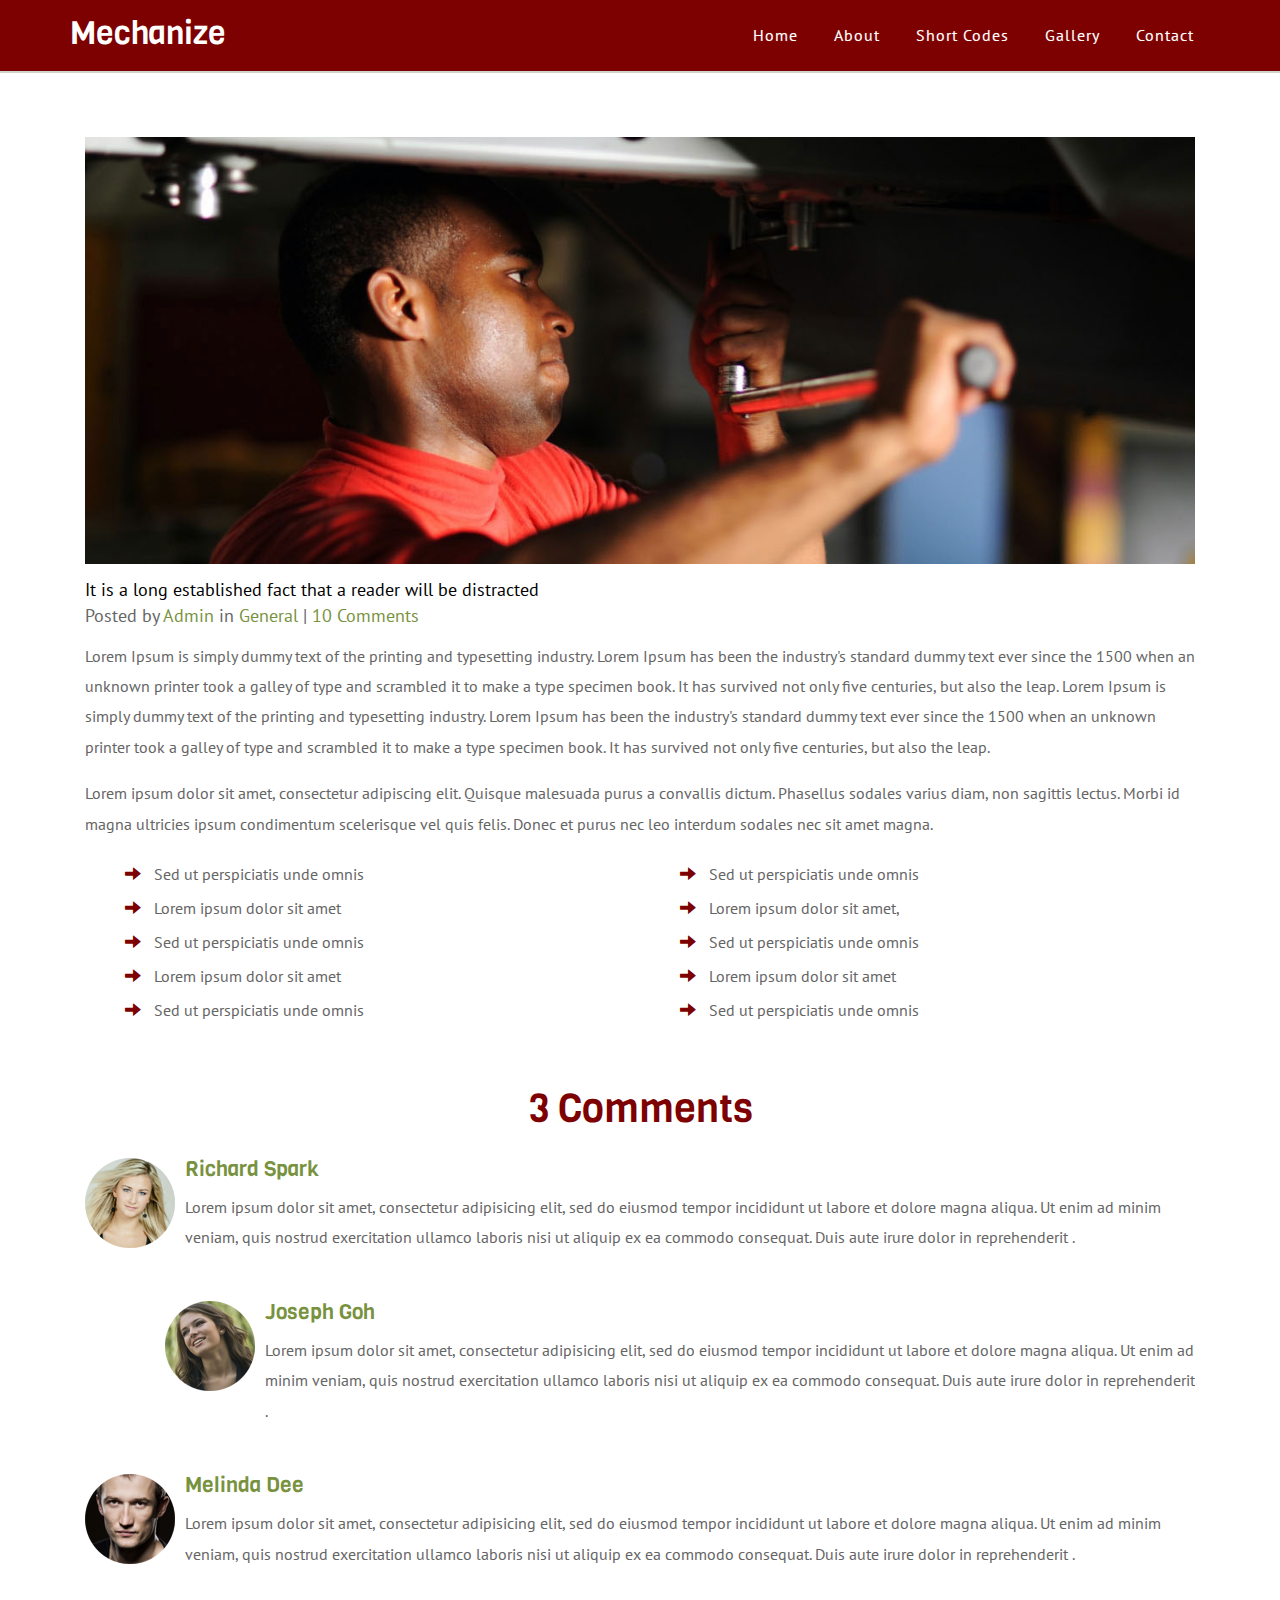
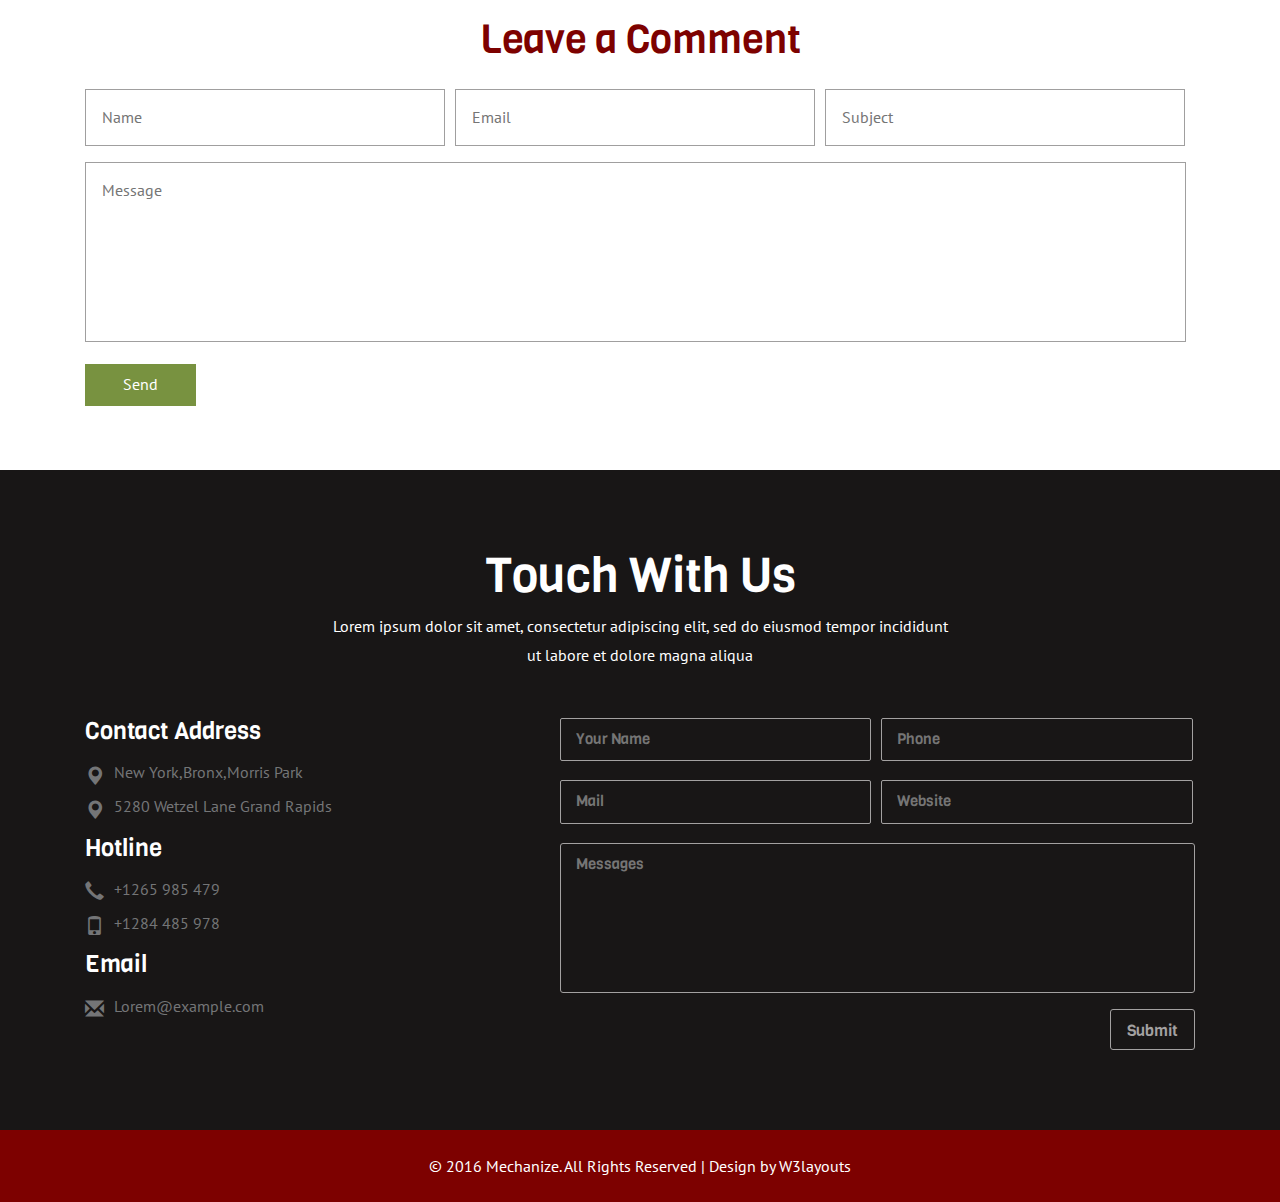
<file: single.html>
<!--Author: W3layouts
Author URL: http://w3layouts.com
License: Creative Commons Attribution 3.0 Unported
License URL: http://creativecommons.org/licenses/by/3.0/
-->
<!DOCTYPE HTML>
<html>
<head>
<title>Mechanize a Industrial Category Flat Bootstrap Responsive  Website Template | Single :: w3layouts</title>
<link href="css/bootstrap.css" rel="stylesheet" type="text/css" media="all">
<!-- jQuery (necessary for Bootstrap's JavaScript plugins) -->
<!-- Custom Theme files -->
<link href="css/style.css" rel="stylesheet" type="text/css" media="all"/>
<!-- Custom Theme files -->
<meta name="viewport" content="width=device-width, initial-scale=1">
<meta http-equiv="Content-Type" content="text/html; charset=utf-8" />
<meta name="keywords" content="Mechanize  Responsive web template, Bootstrap Web Templates, Flat Web Templates, Android Compatible web template, 
Smartphone Compatible web template, free webdesigns for Nokia, Samsung, LG, SonyEricsson, Motorola web design" />
<script type="application/x-javascript"> addEventListener("load", function() { setTimeout(hideURLbar, 0); }, false); function hideURLbar(){ window.scrollTo(0,1); } </script>
<!--Google Fonts-->
<script src="js/jquery-1.11.0.min.js"></script>
<!-- start-smoth-scrolling -->
<script type="text/javascript" src="js/move-top.js"></script>
<script type="text/javascript" src="js/easing.js"></script>
<script type="text/javascript">
	jQuery(document).ready(function($) {
		$(".scroll").click(function(event){		
			event.preventDefault();
			$('html,body').animate({scrollTop:$(this.hash).offset().top},1000);
		});
	});
</script>
<!-- start-smoth-scrolling -->

</head>
<body>
<!--header start here-->
<div class="header">
	<div class="container">
	  <div class="header-main">
	     <div class="logo">
		    <h1><a href="index.html">Mechanize</a></h1>
		 </div>
		 <div class="top-nav">
		 	 <span class="menu"> <img src="images/icon.png" alt=""></span>	
		   	<nav class="cl-effect-13" id="cl-effect-13">
					<ul class="res">
						<li><a class="active" href="index.html">Home</a></li>
						<li><a href="about.html">About</a></li>
						<li><a href="shortcodes.html">Short Codes</a></li>
						<li><a href="gallery.html">Gallery</a></li>		
						<li><a href="#contact" class="scroll">Contact</a></li>				
					</ul>
				</nav>
				<!-- script-for-menu -->
								 <script>
								   $( "span.menu" ).click(function() {
									 $( "ul.res" ).slideToggle( 300, function() {
									 // Animation complete.
									  });
									 });
								</script>
				<!-- /script-for-menu -->

		 </div>
	     <div class="clearfix"> </div>
	  </div>
	</div>
</div>
<!--header end here-->
<!--single page start here-->
<div class="container">
				<div class="single wthree">
					<div class="blog-to">		
					
						<img class="img-responsive sin-on" src="images/sing.jpg" alt="" />
							<div class="blog-top">
						
							<div class="top-blog">
								<h5>It is a long established fact that a reader will be distracted </h5>
								<p class="sed1">Posted by <a href="#">Admin</a> in <a href="#">General</a> | <a href="#">10 Comments</a></p> 
								<p class="sed2">Lorem Ipsum is simply dummy text of the printing and typesetting industry. Lorem Ipsum has been the industry's standard dummy text ever since the 1500
									 when an unknown printer took a galley of type and scrambled it to make a type specimen book. It has survived not only five centuries, but also the leap.
									 Lorem Ipsum is simply dummy text of the printing and typesetting industry. Lorem Ipsum has been the industry's standard dummy text ever since the 1500
									 when an unknown printer took a galley of type and scrambled it to make a type specimen book. It has survived not only five centuries, but also the leap.</p> 
									 <p>Lorem ipsum dolor sit amet, consectetur adipiscing elit. Quisque malesuada purus a convallis dictum. Phasellus sodales varius diam, non sagittis lectus. Morbi id magna ultricies ipsum condimentum scelerisque vel quis felis. Donec et purus nec leo interdum sodales nec sit amet magna.</p>
								<div class="col-md-6 md-in">
						<ul class="grid-part">
							<li><span class="glyphicon glyphicon-arrow-right" aria-hidden="true"> </span><a href="#">Sed ut perspiciatis unde omnis</a></li>
							<li><span class="glyphicon glyphicon-arrow-right" aria-hidden="true"> </span><a href="#"> Lorem ipsum dolor sit amet  </a></li>
							<li><span class="glyphicon glyphicon-arrow-right" aria-hidden="true"> </span><a href="#"> Sed ut perspiciatis unde omnis</a></li>
							<li><span class="glyphicon glyphicon-arrow-right" aria-hidden="true"> </span><a href="#">Lorem ipsum dolor sit amet  </a></li>
							<li><span class="glyphicon glyphicon-arrow-right" aria-hidden="true"> </span><a href="#">Sed ut perspiciatis unde omnis</a></li>
						</ul>
						</div>
						<div class="col-md-6 md-in">
						<ul class="grid-part">
							<li><span class="glyphicon glyphicon-arrow-right" aria-hidden="true"> </span><a href="#">Sed ut perspiciatis unde omnis</a></li>
							<li><span class="glyphicon glyphicon-arrow-right" aria-hidden="true"> </span><a href="#">Lorem ipsum dolor sit amet,  </a></li>
							<li><span class="glyphicon glyphicon-arrow-right" aria-hidden="true"> </span><a href="#">Sed ut perspiciatis unde omnis</a></li>
							<li><span class="glyphicon glyphicon-arrow-right" aria-hidden="true"> </span><a href="#">Lorem ipsum dolor sit amet  </a></li>
							<li><span class="glyphicon glyphicon-arrow-right" aria-hidden="true"> </span><a href="#">Sed ut perspiciatis unde omnis</a></li>
						</ul>
						</div>
						<div class="clearfix"> </div>
							</div>
							
					</div>
					</div>					
		<div class="single-middle">
			<h1>3 Comments</h1>
				<div class="media">
				  <div class="media-left">
					<a href="#">
					  <img class="media-object" src="images/c1.png" alt="">
					</a>
				  </div>
				  <div class="media-body">
					<h4 class="media-heading"><a href="#">Richard Spark</a></h4>
						<p>Lorem ipsum dolor sit amet, consectetur adipisicing elit, sed do eiusmod tempor incididunt ut labore et dolore magna aliqua. Ut enim ad minim veniam, quis nostrud exercitation ullamco laboris nisi ut aliquip ex ea commodo consequat.
					Duis aute irure dolor in reprehenderit .</p>
				  </div>
				</div>
				<div class="media in-media">
				  <div class="media-left">
					<a href="#">
					  <img class="media-object" src="images/c2.png" alt="">
					</a>
				  </div>
				   <div class="media-body">
					<h4 class="media-heading"><a href="#">Joseph Goh</a></h4>
						<p>Lorem ipsum dolor sit amet, consectetur adipisicing elit, sed do eiusmod tempor incididunt ut labore et dolore magna aliqua. Ut enim ad minim veniam, quis nostrud exercitation ullamco laboris nisi ut aliquip ex ea commodo consequat.
					Duis aute irure dolor in reprehenderit .</p>
				  </div>
				</div>
				<div class="media">
				  <div class="media-left">
					<a href="#">
					  <img class="media-object" src="images/c3.png" alt="">
					</a>
				  </div>
				  <div class="media-body">
					<h4 class="media-heading"><a href="#">Melinda Dee</a></h4>
						<p>Lorem ipsum dolor sit amet, consectetur adipisicing elit, sed do eiusmod tempor incididunt ut labore et dolore magna aliqua. Ut enim ad minim veniam, quis nostrud exercitation ullamco laboris nisi ut aliquip ex ea commodo consequat.
					Duis aute irure dolor in reprehenderit .</p>
				  </div>
				</div>
			
		</div>
		<!---->
		<div class="single-bottom">
		
			<h2>Leave a Comment</h2>
				<form action="#" method="post">
						<div class="col-md-4 comment">
						   <input type="text" name="Name" placeholder="Name" required="">
						</div>
						<div class="col-md-4 comment">
						   <input type="text" name="Email" placeholder="Email">
						</div>
						<div class="col-md-4 comment">
						   <input type="text" name="Subject" placeholder="Subject">
						</div>
						<div class="clearfix"> </div>
						   <textarea name="Message" placeholder="Message"></textarea>		
							<input type="submit" value="Send" >
						
				</form>
			</div>
		</div>
</div>


<!--single page end here-->

<!--get in touch start here-->
<div class="touch-wthree" id="contact">
	<div class="container">
		<div class="touch-wthree-main  w3ls">
			<div class="touch-wthree-top">
				 <h3>Touch With Us</h3>
				 <p>Lorem ipsum dolor sit amet, consectetur adipiscing elit, sed do eiusmod tempor incididunt ut labore et dolore magna aliqua</p>
			</div>
			<div class="touch-wthree-bottom">
				<div class="col-md-5 touch-wthree-left">
					<h4>Contact Address</h4>
					<ul>
				    	<li><span class="glyphicon glyphicon-map-marker" aria-hidden="true"> </span>New York,Bronx,Morris Park</li>
				    	<li><span class="glyphicon glyphicon-map-marker" aria-hidden="true"> </span>5280 Wetzel Lane Grand Rapids</li>				    
			        </ul>
			        <h5>Hotline</h5>
			        <ul>		    	
				    	<li><span class="glyphicon glyphicon-earphone" aria-hidden="true"> </span>+1265 985 479</li>
				    	<li><span class="glyphicon glyphicon-phone" aria-hidden="true"> </span>+1284 485 978</li>			    	
				    	
			        </ul>
			        <h6>Email</h6>
			        <ul>
			           <li><span class="glyphicon glyphicon-envelope" aria-hidden="true"> </span><a href="mailto:info@example.com">Lorem@example.com</a></li>
			        </ul>
				</div>
				<div class="col-md-7 touch-wthree-right">
					<form action="#" method="post">
						<input type="text" placeholder="Your Name" required="" name="Your Name">
						<input type="text" class="no-mar" placeholder="Phone" name="Phone">
						<input type="text" placeholder="Mail" name="Mail">
						<input type="text" class="no-mar" placeholder="Website" name="Website">						
						<textarea name="Message" placeholder="Messages"></textarea>
						<input type="submit" value="Submit">
					</form>
				</div>
				<div class="clearfix"> </div>
			</div>
		</div>
	</div>
</div>
<!--get in touch end here-->
<!--copy rights start here-->
<div class="copy-right w3l">
	<div class="container">
		 <div class="copy-rights-main">		 	
		 		  <p>© 2016 Mechanize. All Rights Reserved | Design by  <a href="http://w3layouts.com/" target="_blank">W3layouts</a> </p>		 	
    	 </div>
    </div>
</div>
<!--copy right end here-->
</body>
</html>
</file>
<file: css/style.css>
/*--
Author: W3layouts
Author URL: http://w3layouts.com
License: Creative Commons Attribution 3.0 Unported
License URL: http://creativecommons.org/licenses/by/3.0/
--*/
h4, h5, h6,
h1, h2, h3 {margin: 0;}
ul, ol {margin: 0;}
p {margin: 0;}
html, body{
  font-family: 'PT_Sans-Web-Regular';
   font-size: 100%;
   background:#fff; 
}
a {
  text-decoration: none;
  transition: 0.5s all;
  -webkit-transition: 0.5s all;
  -moz-transition: 0.5s all;
  -o-transition: 0.5s all;
}
a:hover {
  transition: 0.5s all;
  -webkit-transition: 0.5s all;
  -moz-transition: 0.5s all;
  -o-transition: 0.5s all;
  text-decoration:none;
}
@font-face {
    font-family: 'Viga-Regular';
    src:url(../fonts/Viga-Regular.ttf) format('truetype');
}
@font-face {
	font-family: 'PT_Sans-Web-Regular';
    src:url(../fonts/PT_Sans-Web-Regular.ttf) format('truetype');
}
/*--header start here--*/
.header {
    padding: 1em 0em;
    background:#7d0100;
    border-bottom:2px solid #D1D4CA;
}
.logo {
    float: left;
}
span.menu {
    display: none;
}
.top-nav {
    float: right;
}
.top-nav ul {
    padding: 0px;
    list-style: none;
}
.top-nav ul li {
    display: inline-block;
}
.top-nav ul li a {
    padding: 0.5em 1em;
    font-size: 1em;
    color: #fff;
    display: block;
    font-family: 'PT_Sans-Web-Regular';
}
.logo h1 {
    font-size: 2em;
     font-family: 'Viga-Regular';
    
}
.logo h1 a{
	color:#fff;
}
.logo h1 a:hover{
	color:#fff;
}
/*--commen style--*/
nav a {
	position: relative;
	display: inline-block;	
	outline: none;
	color: #fff;
	text-decoration: none;
	letter-spacing: 1px;
	font-weight: 400;
	text-shadow: 0 0 1px rgba(255,255,255,0.3);
	font-size: 1.35em;
}

nav a:hover,
nav a:focus {
	outline: none;
}
/* Effect 13: three circles */
.cl-effect-13 a {
	-webkit-transition: color 0.3s;
	-moz-transition: color 0.3s;
	transition: color 0.3s;
}

.cl-effect-13 a::before {
	position: absolute;
	top: 50%;
	left: 50%;
	color: transparent;
	content: '.';
	text-shadow: 0 0 transparent;
	font-size: 1.5em;
	-webkit-transition: text-shadow 0.3s, color 0.3s;
	-moz-transition: text-shadow 0.3s, color 0.3s;
	transition: text-shadow 0.3s, color 0.3s;
	-webkit-transform: translateX(-50%);
	-moz-transform: translateX(-50%);
	transform: translateX(-50%);
}

.cl-effect-13 a:hover::before,
.cl-effect-13 a:focus::before {
	color: #fff;
	text-shadow: 10px 0 #fff, -10px 0 #fff;
}

.cl-effect-13 a:hover,
.cl-effect-13 a:focus {
	color:#789240;
}

/*--header end here--*/
/*--banner start here--*/
.banner {
    background: url(../images/b.jpg);
    background-size: cover;
    min-height:720px;
}
.banner-main h3 {
    font-size: 3em;
    color: #fff;
    letter-spacing: 1px;
    line-height: 1.4em;
    font-family: 'Viga-Regular';
    text-align: center;
}
.bann-left p {
    font-size: 1.2em;
    color: #fff;
    line-height: 1.8em;
    width: 57%;
    text-align: center;
    margin: 0 auto;
    margin: 0.5em auto 0;
}
.banner-main {
    padding-top: 13em;
}
.bann-btn {
    margin-top: 1.5em;
}
.bann-btn a {
    font-size: 1em;
    color:#fff;
    padding: 0.5em 1em;
    border: 2px solid #fff;
    display: inline-block;
    border-radius: 24px;
}
.bann-btn a:hover {
    color: #7d0100;
    border: 2px solid #7d0100;
}
/*--banner end here--*/
/*--we are start here--*/
.we-are {
    padding: 5em 0em;
}
.we-are-main {
    position: relative;
}
.we-are-middle {
    position: absolute;
    right: 25%;
    bottom: 0%;
    
}
.we-are-left h2 {
    font-size: 3em;
    color:#7d0100;
    margin-bottom: 0.3em;
    font-family: 'Viga-Regular';
}
.we-are-left p {
    font-size: 1em;
    color: #636161;
    line-height: 1.8em;
    width: 75%;
}
.we-are-left {
    padding-top:2em;
}
/*-- w3layouts --*/ 
.we-are-left a {
    font-size: 1em;
    color: #FFF;
    background:#789240;
    padding: 0.5em 1em;
    display: inline-block;
    margin-top: 1.2em;
}
.we-are-left a:hover {
    background:#7d0100;
}
/*-we are end here--*/
/*--mechanize start here--*/
.mechani-left h3 {
    font-size: 1.5em;
    color:#7d0100;
    font-family: 'Viga-Regular';
}
.mechani-left h4 {
    font-size: 1.2em;
    color: #000;
    margin: 0.5em 0em;
    font-family: 'Viga-Regular';
}
.mechani-left p {
    font-size: 1em;
    color: #888;
    line-height: 1.8em;
}
.mechanical-bott-rit h5 {
    font-size: 1.5em;
    color:#7d0100;
    font-family: 'Viga-Regular';
}
.mechanical-bott-rit p {
    font-size: 1em;
    color: #888;
    line-height: 1.8em;
    width: 75%;
}
.mechanize-grid {
    margin-bottom: 1em;
}
.mechanical-bott-rit a {
    font-size: 0.9em;
    color: #FFF;
    background:#789240;
    padding: 0.5em 1em;
    display: inline-block;
    margin-top: 0.5em;
}
/*-- agileits --*/
.mechanical-bott-rit a:hover{
	background:#7d0100;
}
.mechanize {
    padding: 5em 0em 0em 0em;
}
.mechanical-bott-left {
    padding: 0px;
}
/*--commen style--*/
.view {
   float: left;
   overflow: hidden;
   position: relative;
   text-align: center;
   -webkit-box-shadow: 1px 1px 2px #e6e6e6;
   -moz-box-shadow: 1px 1px 2px #e6e6e6;
   box-shadow: 1px 1px 2px #e6e6e6;
   cursor: default;
   background: #fff url(../images/bgimg.jpg) no-repeat center center;
}
.view .mask,.view .content {
   width: 250px;
   height: 150px;
   position: absolute;
   overflow: hidden;
   top: 0;
   left: 0;
}
.view img {
   display: block;
   position: relative;
}
.view h3 {
   color: #fff;
   text-align: center;
   position: relative;
   font-size: 25px;
   padding: 10px;
   background: rgba(0, 0, 0, 0.8);
   margin: 20px 0 0 0;

}
/*-- effect start --*/
.view-sixth img {
   -webkit-transition: all 0.4s ease-in-out 0.5s;
   -moz-transition: all 0.4s ease-in-out 0.5s;
   -o-transition: all 0.4s ease-in-out 0.5s;
   -ms-transition: all 0.4s ease-in-out 0.5s;
   transition: all 0.4s ease-in-out 0.5s;
}
/*-- w3layouts --*/
.view-sixth .mask {
   background-color:rgba(220, 157, 74, 0.62);
   -ms-filter: "progid: DXImageTransform.Microsoft.Alpha(Opacity=0)";
   filter: alpha(opacity=0);
   opacity: 0;
   -webkit-transition: all 0.3s ease-in 0.4s;
   -moz-transition: all 0.3s ease-in 0.4s;
   -o-transition: all 0.3s ease-in 0.4s;
   -ms-transition: all 0.3s ease-in 0.4s;
   transition: all 0.3s ease-in 0.4s;
}
.view-sixth h3 {
   -ms-filter: "progid: DXImageTransform.Microsoft.Alpha(Opacity=0)";
   filter: alpha(opacity=0);
   opacity: 0;
   background: transparent;
   margin:50px 20px 0px 20px;
   -webkit-transform: scale(10);
   -moz-transform: scale(10);
   -o-transform: scale(10);
   -ms-transform: scale(10);
   transform: scale(10);
   -webkit-transition: all 0.3s ease-in-out 0.1s;
   -moz-transition: all 0.3s ease-in-out 0.1s;
   -o-transition: all 0.3s ease-in-out 0.1s;
   -ms-transition: all 0.3s ease-in-out 0.1s;
   transition: all 0.3s ease-in-out 0.1s;
}
.view-sixth:hover .mask {
   -ms-filter: "progid: DXImageTransform.Microsoft.Alpha(Opacity=100)";
   filter: alpha(opacity=100);
   opacity: 1;
   -webkit-transition-delay: 0s;
   -moz-transition-delay: 0s;
   -o-transition-delay: 0s;
   -ms-transition-delay: 0s;
   transition-delay: 0s;
}
.view-sixth:hover img {
   -webkit-transition-delay: 0s;
   -moz-transition-delay: 0s;
   -o-transition-delay: 0s;
   -ms-transition-delay: 0s;
   transition-delay: 0s;
}
/*-- agileits --*/
.view-sixth:hover h3 {
   -ms-filter: "progid: DXImageTransform.Microsoft.Alpha(Opacity=100)";
   filter: alpha(opacity=100);
   opacity: 1;
   -webkit-transform: scale(1);
   -moz-transform: scale(1);
   -o-transform: scale(1);
   -ms-transform: scale(1);
   transform: scale(1);
   -webkit-transition-delay: 0.1s;
   -moz-transition-delay: 0.1s;
   -o-transition-delay: 0.1s;
   -ms-transition-delay: 0.1s;
   transition-delay: 0.1s;
}

/*--mechanize end here-- */
/*--clients start here--*/
.clients {
    padding: 4em 0em;
    background: url(../images/client.jpg)no-repeat;
    min-height: 300px;
    background-size: cover;
}
.clients-main h4 {
    text-align: center;
    font-size: 1.5em;
    color:#7d0100;
    margin: 0.5em 0em;
    font-family: 'Viga-Regular';
}
.clients-main p {
    font-size: 1em;
    color: #fff;
    line-height: 1.8em;
    width: 65%;
    margin:0 auto 0.8em;
    text-align: center;
}
.clients-text {
    text-align: center;
}
/*--- slider-css --*/
.slider-bann{
	position:relative;
}
.rslides {
  position: relative;
  list-style: none;
  overflow: hidden;
  width: 100%;
  padding: 0;
  margin: 0;
  }
.rslides li {
  -webkit-backface-visibility: hidden;
  position: absolute;
  display: none;
  width: 100%;
  left: 0;
  top: 0;
  }
.rslides li:first-child {
  position: relative;
  display: block;
  float: left;
  }
.rslides_tabs{
	background: none !important;
	border: none;
	box-shadow: none;
	position: relative;
	top: -90px;
	z-index: 999;
}
.callbacks_tabs a:after {
    content: "\f111";
    font-size: 0;
    font-family: FontAwesome;
    visibility: visible;
    display: block;
    height: 12px;
    width: 12px;
    display: inline-block;
    border: none;
    background:#789240;
    border-radius: 8px;
}
.callbacks_here a:after{
	background:#616f67;
}
.callbacks_tabs a{
	visibility:hidden;
}
.callbacks_tabs li{
	display:inline-block;
}
ul.callbacks_tabs.callbacks1_tabs {
    position: absolute;
    bottom: -20px;
    z-index: 999;
    left: 47%;
    padding: 0px;
}
/*--clients end here--*/
/*--industrial start here--*/
.industrial {
    padding: 5em 0em;
}
.industrial-left h3 {
    font-size: 1.7em;
    color:#7d0100;
    margin-bottom: 1em;
    font-family: 'Viga-Regular';
}
.industrial-right h3 {
    font-size: 1.7em;
    color:#7d0100;
    margin-bottom:1em;
    font-family: 'Viga-Regular';
}
.new-lft-main {
    float: left;
    width: 20%;
    text-align: center;
}
.news-right {
    float: right;
    width: 80%;
}
.news-left{
	 background:#789240;
	  padding: 1em;
	  border-radius: 3px;
	  width: 100px;
     height: 80px;
}
.news-left h4 {
    font-size: 1.5em;
    color: #fff;
    margin-bottom: 0.2em;
}
.news-left h5 {
    font-size: 1em;
    color: #fff;
}
.news-right h6 {
    font-size: 1.2em;
    color: #000;
    margin-bottom: 0.3em;
    font-family: 'Viga-Regular';
}
.news-right p {
    font-size: 1em;
    color: #636161;
    line-height: 1.8em;
}
.news-grid {
    margin-bottom: 1.5em;
}
/*--industrial end here--*/
/*--feature strat here--*/
/*--tabs style--*/
.accordion, .accordion * {
	-webkit-box-sizing:border-box; 
	-moz-box-sizing:border-box; 
	box-sizing:border-box;
}

.accordion {
	overflow:hidden;
	background:#616f67;
    border: 1px solid #7d0100;
}
/*----- Section Titles -----*/
.accordion-section-title {
    width: 100%;
    display: inline-block;
    border-bottom: 1px solid #7d0100;
    background: #fff;
    transition: all linear 0.15s;
    font-size: 16px;
    color: #464646;
    text-indent: 2em;
    text-decoration: none;
    padding: 15px 0;
    font-family: 'Viga-Regular';
}

.accordion-section-title.active, .accordion-section-title:hover,.accordion-section-title.focus {
    color: #fff;
	text-decoration:none;
	background:#7d0100;
}

.accordion-section:last-child .accordion-section-title {
border-bottom: none;
}
.accordion-section-content.open{
    border-top: 1px solid #cacaca;	
}
.accordion-section-content {
    padding: 15px 15px;
    display: none;
    border: none;
    border-bottom: 1px solid #cacaca;
    background: #fff;
    text-decoration: none;
   
}
.accordion p {
    color: #464646;
    font-size: 16px;
    line-height: 1.8em;
}
.accordion i {
    float: right;
    margin:4px 20px 0 0;
    color: #000;
    font-size: 13px;
}
a.accordion-section-title span {
    font-family: 'Open Sans', sans-serif;
    font-size: 14px;
    margin: 0 9px 14px 0;
    color: #929292;
}
.accordion-section h6 {
    font-size: 20px;
    margin-bottom: 15px;
}
.accordion-section ul li {
    list-style-type: none;
    line-height: 2em;
    font-size: 14px;
    color: #464646;
}
.accordion-section ul li a{
    color: #464646;
	text-decoration:none;	
}
.accordion-section ul li span {
    margin-right: 14px;
    color: #10A7AF;
    font-weight: 100;
}
/*--tab style--*/
/*--happy end here--*/
/*--specialty start here--*/
.special {
    background:#323232;
}
.special-left p {
    font-size: 1em;
    color: #FFFFFF;
    line-height: 1.8em;
    margin: 0.8em 0em;
}
.special-left h3 {
    font-size: 3em;
    color:#fff;
    margin-top:1em;
    margin-bottom: 0.5em;
    font-family: 'Viga-Regular';
}
.special-grid {
    border:1px solid #635F5F;
    padding:3em 1em;
    text-align: center;
}
.special-grid:hover{
	background:#789240;
	transition: 0.5s all;
  -webkit-transition: 0.5s all;
  -moz-transition: 0.5s all;
  -o-transition: 0.5s all;
}
.special-grid:hover,.special-grid h3:hover{
	color:#fff;
}
.special-grid h3 {
    font-size: 1.3em;
    color:#fff;
    font-family: 'Viga-Regular';
    margin-top:1em;
}
.special-left {
    padding-top: 0.5em;
}
/*--specialty end here--*/
/*--get in touch start here--*/
.touch-wthree {
    padding: 5em 0em;
    background: #181616;
}
.touch-wthree-top {
    text-align: center;
    padding-bottom: 3em;
}
.touch-wthree-top h3 {
    font-size: 3em;
    color: #fff;
    margin-bottom: 0.2em;
    font-family: 'Viga-Regular';
}
.touch-wthree-top p {
    font-size: 1em;
    font-weight: 400;
    color: #FFFFFF;
    line-height: 1.8em;
    margin: 0 auto 0em;
    width: 55%;
}
.touch-wthree-left h4 {
    font-size:1.5em;
    color: #fff;
    font-family: 'Viga-Regular';
    margin-bottom: 0.7em;
}
.touch-wthree-left h5 {
    font-size:1.5em;
    color: #fff;
    font-family: 'Viga-Regular';
    margin:0.7em 0em;
}
.touch-wthree-left h6 {
    font-size:1.5em;
    color: #fff;
    font-family: 'Viga-Regular';
    margin:0.7em 0em;
}
.touch-wthree-left ul {
    padding: 0px;
    list-style:none;
}
.touch-wthree-left ul li {
    margin-bottom: 0.7em;
    color: #747577;
    font-size: 1em;
}
.touch-wthree-left ul li a{
	color:#747577;
}
.touch-wthree-left ul li a:hover{
	color:#616f67;
}
span.glyphicon.glyphicon-map-marker {
    font-size: 1.2em;
    color:#747577;
    margin-right: 0.5em;
    vertical-align: bottom;
}
span.glyphicon.glyphicon-earphone{
	font-size: 1.2em;
    color:#747577;
    margin-right: 0.5em;
    vertical-align:sub;
}
span.glyphicon.glyphicon-phone {
    font-size: 1.2em;
    color:#747577;
    margin-right: 0.5em;
    vertical-align: bottom;
}
span.glyphicon.glyphicon-envelope {
    font-size: 1.2em;
    color:#747577;
    margin-right: 0.5em;
    vertical-align: bottom;
}
.touch-wthree-right input[type="text"] {
    display: inline-block;
    background: none;
    border: 1px solid #A3A1A1;
    width: 49%;
    outline: none;
    font-size: 0.95em;
    color: #747577;
    font-weight: 400;
    border-radius: 2px;
    padding:10px 15px;
    margin:0% 1% 3% 0%;
    font-family: 'Viga-Regular';
}
.touch-wthree-right input.no-mar {
	margin:0%  0% !important;
}
.touch-wthree-right textarea {
    background: none;
    border: 1px solid #A3A1A1;
    width: 100%;
    display: block;
    height: 150px;
    outline: none;
    font-size: 0.95em;
    color: #747577;
    font-weight: 400;
    resize: none;
    border-radius: 3px;
    padding: 10px 15px 10px 15px;
    font-family: 'Viga-Regular';
}
.touch-wthree-right input[type="submit"] {
    font-size: 1em;
    color: #FFFFFF;
    padding: 0.6em 1em 0.4em 1em;
    display: block;
    border: none;
    margin: 1em 0em 0em 0em;
    outline: none;
    background:#A94B09;
    font-family: 'Viga-Regular';
}
.touch-wthree-right input[type="submit"] {
    font-size: 1em;
    color: #A3A1A1;
    padding: 0.6em 1em 0.4em 1em;
    display: block;
    border: 1px solid #A3A1A1;
    margin: 1em 0em 0em 0em;
    outline: none;
    background: none;
    border-radius: 3px;
    font-family: 'Viga-Regular';
    text-align: right;
    float: right;
}
.touch-wthree-right input[type="submit"]:hover {
	border: 1px solid #789240;
	color:#789240;
}
/*--get in touch end here--*/
/*--footer start here--*/
.footer {
  padding: 4em 0em 4em 0em;
  background: #181616;
}
.footer-grid h3 {
    font-size: 2em;
    font-weight: 400;
    color: #fff;
    margin: 0em 0em 0.8em 0em;
    font-family: 'Viga-Regular';
}
.footer-grid ul {
  padding: 0px;
  list-style: none;
}
.footer-grid ul li{
	display: block;
	margin: 0em 0em 0.5em 0em;
}
.footer-grid ul li a{
  font-size: 1em;
  font-weight: 400;
  color: #A09898;
  text-decoration: none;
}
.footer-grid ul li a:hover{
	color:#616f67;
}
.footer-grid p {
  font-size: 1em;
  font-weight: 400;
  color: #A09898;
  line-height: 1.7em;
}
.footer-grid p a{
	color: #A09898;
	text-decoration:none;
}
.footer-grid p a:hover{
	color:#616f67;
}
.footer-grid h4 {
  font-size: 1.5em;
  font-weight: 400;
  color:#789240;
  margin: 0em 0em 0em 0em;
}
ul.social-icon-ftr li{
	display: inline-block;
}
ul.social-icon-ftr li a span{
  background: url(../images/ftr-icon.png)no-repeat;
  width: 30px;
  height: 30px;
  display: block;
}
ul.social-icon-ftr li a span.fa {
  background-position: 0px 0px;
}
ul.social-icon-ftr li a span.tw {
  background-position: -32px 0px;
}
ul.social-icon-ftr li a span.p {
  background-position: -64px 0px;
}
ul.social-icon-ftr li a span.fa:hover {
  background-position: 0px -32px;
}
ul.social-icon-ftr li a span.tw:hover {
  background-position: -32px -32px;
}
ul.social-icon-ftr li a span.p:hover {
  background-position: -64px -32px;
}
.ftr-cont span.glyphicon.glyphicon-envelope {
  font-size:2em;
}
.ftr-cont a {
  font-size: 1em;
  font-weight: 400;
  color: #fff;
}
.ftr-cont a:hover {
	text-decoration:none;
	color:#ff9933;
}
.ftr-cont span.glyphicon.glyphicon-envelope {
  font-size: 2em;
  vertical-align: middle;
  color:#616f67;
}
/*--footer end here--*/
/*--about start here--*/
.about {
    padding: 5em 0em;
}
.about-top {
    padding-bottom: 3em;
    text-align: center;
}
.about-top h2 {
    font-size: 3em;
    color:#7d0100;
    margin-bottom: 0.2em;
    font-family: 'Viga-Regular';
}
ul.ab-list {
    padding: 0px;
    list-style: none;
}
.about-list-left {
    float: left;
    width: 50%;
}
.about-list-right {
    float: right;
    width: 50%;
}
.about-right h3 {
    font-size: 2em;
    color:#789240;
    margin-bottom: 0.3em;
    font-family: 'Viga-Regular';
}
.about-top p {
    font-size: 1em;
    font-weight: 400;
    color: #888888;
    line-height: 1.8em;
    margin: 0 auto 0em;
    width:55%;
}
.about-right h4 {
    font-size: 1.3em;
    color:#7d0100;
    margin-bottom: 0.3em;
}
.about-right p {
    font-size: 1em;
    font-weight: 400;
    color: #888888;
    line-height: 1.8em;
    margin: 0.5em 0em;
    width: 90%;
}
.about-list-left h5 {
    font-size: 1.4em;
    color: #000;
    font-family: 'Viga-Regular';
}
.about-list-right h5 {
    font-size: 1.4em;
    color: #000;
    font-family: 'Viga-Regular';
}
/*--team start here--*/
.team {
    padding: 5em 0em;
}
.team-top {
    text-align: center;
    padding-bottom: 3em;
}
.team-top h3 {
    font-size: 3em;
    color:#789240;
    margin-bottom: 0.2em;
    font-family: 'Viga-Regular';
}
.team-bottom ul {
    padding: 0px;
    list-style: none;
    margin-top: 0.5em;
}
.team-bottom ul li{
   display:inline-block;
}
.team-bottom ul li a {
    background: url(../images/t-icn.png)no-repeat;
    width: 25px;
    height: 25px;
    display: inline-block;
}
.team-bottom ul li a.fb {
    background-position: 0px 0px;
}
.team-bottom ul li a.tw {
    background-position: -27px 0px;
}
.team-bottom ul li a.g {
    background-position: -53px 0px;
}
.team-bottom ul li a.fb:hover {
    background-position: 0px 0px;
    opacity: 0.7;
}
.team-bottom ul li a.tw:hover {
    background-position: -27px 0px;
    opacity: 0.7;
}
.team-bottom ul li a.g:hover {
    background-position: -53px 0px;
    opacity: 0.7;
}
.team-bottom {
    text-align: center;
    margin-top: 2em;
}
/* Better spacing on download options in getting started */
.bs-docs-dl-options h4 {
  margin-top: 15px;
  margin-bottom: 5px;
}
.ih-item {
  position: relative;
  -webkit-transition: all 0.35s ease-in-out;
  -moz-transition: all 0.35s ease-in-out;
  transition: all 0.35s ease-in-out;
}
.ih-item,
.ih-item * {
  -webkit-box-sizing: border-box;
  -moz-box-sizing: border-box;
  box-sizing: border-box;
}
.ih-item a {
  color: #333;
}
.ih-item a:hover {
  text-decoration: none;
}
.ih-item img {
  width: 100%;
}
.ih-item.circle {
  position: relative;
  width: 220px;
  height: 220px;
  border-radius: 50%;
}
.ih-item.circle .img {
  position: relative;
  width: 220px;
  height: 220px;
  border-radius: 50%;
}
.ih-item.circle .img:before {
  position: absolute;
  display: block;
  content: '';
  width: 100%;
  height: 100%;
  border-radius: 50%;
  box-shadow: inset 0 0 0 16px rgba(255, 255, 255, 0.6), 0 1px 2px rgba(0, 0, 0, 0.3);
  -webkit-transition: all 0.35s ease-in-out;
  -moz-transition: all 0.35s ease-in-out;
  transition: all 0.35s ease-in-out;
}
.ih-item.circle .img img {
  border-radius: 50%;
}
.ih-item.circle .info {
  position: absolute;
  top: 0;
  bottom: 0;
  left: 0;
  right: 0;
  text-align: center;
  border-radius: 50%;
  -webkit-backface-visibility: hidden;
  backface-visibility: hidden;
}

.ih-item.square {
  position: relative;
  border: 8px solid #fff;
  box-shadow: 1px 1px 3px rgba(0, 0, 0, 0.3);
}
.ih-item.square .info {
  position: absolute;
  top: 0;
  bottom: 0;
  left: 0;
  right: 0;
  text-align: center;
  -webkit-backface-visibility: hidden;
  backface-visibility: hidden;
}

.ih-item.circle.effect1 .spinner {
  width: 230px;
  height: 230px;
  border:10px solid #949494;
  border-right-color:#789240;
  border-bottom-color:#789240;
  border-radius: 50%;
  -webkit-transition: all 0.8s ease-in-out;
  -moz-transition: all 0.8s ease-in-out;
  transition: all 0.8s ease-in-out;
}
.ih-item.circle.effect1 .img {
  position: absolute;
  top: 10px;
  bottom: 0;
  left: 10px;
  right: 0;
  width: auto;
  height: auto;
}
.ih-item.circle.effect1 .img:before {
  display: none;
}
.ih-item.circle.effect1.colored .info {
  background: #1a4a72;
  background: rgba(26, 74, 114, 0.6);
}
.ih-item.circle.effect1 .info {
  top: 10px;
  bottom: 0;
  left: 10px;
  right: 0;
  background: #333333;
  background: rgba(0, 0, 0, 0.6);
  opacity: 0;
  -webkit-transition: all 0.8s ease-in-out;
  -moz-transition: all 0.8s ease-in-out;
  transition: all 0.8s ease-in-out;
}
.ih-item.circle.effect1 .info h3 {
    color: #fff;
    position: relative;
    letter-spacing: 2px;
    font-size: 22px;
    margin: 0 18px;
    padding: 70px 0 0 0;
    height: 110px;
    text-shadow: 0 0 1px white, 0 1px 2px rgba(0, 0, 0, 0.3);
}
.ih-item.circle.effect1 .info p {
  color: #bbb;
  padding: 10px 5px;
  font-style: italic;
  margin: 0 30px;
  font-size: 12px;
  border-top: 1px solid rgba(255, 255, 255, 0.5);
}
.ih-item.circle.effect1 a:hover .spinner {
  -webkit-transform: rotate(180deg);
  -moz-transform: rotate(180deg);
  -ms-transform: rotate(180deg);
  -o-transform: rotate(180deg);
  transform: rotate(180deg);
}
.ih-item.circle.effect1 a:hover .info {
  opacity: 1;
}
/*-- about end here--*/
/*--single--*/
.blog-to {
  padding: 0em 0 2em;
}
.blog-top {
  padding: 1em 0 0;
}
ul.men-grid li{
	display:inline-block;
}
.top-blog p{
	font-size:1em;
	color: #656565;
  line-height: 1.9em;
}
p.sed1{
	font-size:1.1em;
}
.top-blog p a{
	text-decoration:none;
	color:#789240;
}
.top-blog  h5{
	text-decoration:none;
	font-size:1.1em;
	color:#000;
}
.top-blog a.fast:hover,.top-blog p a:hover,ul.popular li a:hover,a.more-dummy:hover{
	color:#616f67;
}
i.glyphicon.glyphicon-ok-sign {
  margin: 0em 0.51em 0em 0em;
}
p.sed2 {
  margin: 0.5em 0 1em;
  
}
.single-inline {
  padding: 0 15px;
}
.single-middle h1,.single-bottom h2{
font-size: 2.5em;
  color:#7d0100;
  text-align: center;
  margin: 0 0 0.7em;
 font-family: 'Viga-Regular';
}
.single-bottom {
  padding: 0em 0 4em;
}
.comment {
    padding: 0px 10px 0px 0px;
}
.single-bottom input[type="text"], .single-bottom textarea {
  width: 100%;
  padding: 1em;
  background: none;
  outline: none;
  border: 1px solid #A09F9F;
  font-size: 1em;
  color:#838383;
  -webkit-appearance: none;
}
.single-bottom  input[type="submit"]{
	width: 10%;
	font-size: 1em;
	background:#789240;
	padding: 0.6em 0.8em;
	text-align: center;
	color: #fff;
	border: none;
	outline:none;
	-webkit-appearance: none;
	  margin: 0 0em;
}
.single-bottom  input[type="submit"]:hover{
	background:#7d0100;
	 transition: 0.5s all;
  -webkit-transition: 0.5s all;
  -moz-transition: 0.5s all;
  -o-transition: 0.5s all;
}
 .single-bottom textarea {
    resize: none;
    min-height: 180px;
    margin: 1em 0em;
    width: 99.2%;
}
.media-body h4{
	  font-size: 1.3em; 
	 font-family: 'Viga-Regular';
}
.media-body h4 a{
  color:#789240;
  text-decoration:none;
}
.media-body p {
  margin: 0.7em 0 0em;
  font-size: 1em;
 color:#656565;
  line-height: 1.9em;
}
.media {
  margin: 0em 0 3em;
}
.single-bottom h3 {
  font-size: 2.5em; 
  color: #2d2d2d;
  text-align: center;
  margin: 0.5em 0 1em;
}
.md-in{
	padding:0;
}
.in-media{
	padding:0 0 0 5em;
}
 ul.grid-part li{
	list-style:none;
    margin: 0em 0em 0.7em 0em;
}
 ul.grid-part li a{
  color:#656565;
  text-decoration: none;
  padding: 0em 0em 0em 0.8em;
  display:inline-block;
  font-size: 1em;
}
 ul.grid-part li a:hover{
	color:#616f67;
}
ul.grid-part {
  margin:1.5em 0 2em;
}
.single {
  padding: 4em 15px 0;
}
span.glyphicon.glyphicon-arrow-right {
    display: inline-block;
    font-size:1em;
    color:#7d0100;
}
/*--//single--*/
/*--copy rights start here--*/
.copy-right {
    background:#7d0100;
}
.copy-rights-main {
    padding: 1.5em 0em;
    text-align: center;
}
.copy-rights-main p {
    font-size: 1em;
    color: #fff;
    line-height: 1.5em;
}
.copy-rights-main p a{
    font-size: 1em;
     color: #fff;
}
.copy-rights-main p a:hover {
    color:#789240;
}
/*--short codes--*/
.page-header h3{
	font-size: 3em;
	color:#000;
}
.table > thead > tr > th, .table > tbody > tr > th, .table > tfoot > tr > th, .table > thead > tr > td, .table > tbody > tr > td, .table > tfoot > tr > td {
  padding: 8px;
  line-height: 1.42857143;
  vertical-align: top;
  border-top: none;
}
.grid1 {
  margin: 1.5em 0 0;
}
ul.nav.nav-pills {
  margin: 1.5em 0 0;
}
.grid2{
	margin: 1em 0 0;
}
.bs-example {
  padding: 2em 0 0;
}
.form-horizontal .control-label {
  text-align: left;
}
h3.typo1 {
  text-align: center;
  font-size:3em;
  color:#7d0100;
  font-family: 'Viga-Regular';
}
.page {
  padding: 5em 0em 5em 0em;
}
/*--//short codes--*/
/*--gallery start here--*/
.gallery {
    padding: 5em 0em;
}
.gallery-top {
    text-align: center;
    padding: 0em 0em 3em 0em;
}
.gallery-top h2 {
    font-size: 3em;
    color:#7d0100;
    margin-bottom: 0.2em;
    font-family: 'Viga-Regular';
}
.gallery-top p {
    font-size: 1em;
    font-weight: 400;
    color: #888888;
    line-height: 1.8em;
    margin: 0 auto 0em;
    width: 55%;
}
.gallery-grid {
    margin-bottom: 2em;
}
/*---*/
.ih-item.square.effect3 {
  overflow: hidden;
}
.ih-item.square.effect3.colored .info {
  background: #1a4a72;
}
.ih-item.square.effect3 .img {
  -webkit-transform: translateY(0);
  -moz-transform: translateY(0);
  -ms-transform: translateY(0);
  -o-transform: translateY(0);
  transform: translateY(0);
  -webkit-transition: all 0.35s ease-in-out;
  -moz-transition: all 0.35s ease-in-out;
  transition: all 0.35s ease-in-out;
}
.ih-item.square.effect3 .info {
  height: 65px;
  background:#789240;
  opacity: 0;
  -webkit-transition: all 0.35s ease-in-out;
  -moz-transition: all 0.35s ease-in-out;
  transition: all 0.35s ease-in-out;
}
.ih-item.square.effect3 .info h3 {
  color: #fff;
  text-align: center;
  font-size: 17px;
  padding: 10px 10px 0 4px;
  margin: 4px 0 0 0;
}
.ih-item.square.effect3 .info p {
  font-style: italic;
  font-size: 12px;
  position: relative;
  color: #bbb;
  padding: 5px;
  text-align: center;
}
.ih-item.square.effect3 a:hover .info {
  visibility: visible;
  opacity: 1;
}

.ih-item.square.effect3.bottom_to_top .info {
  top: auto;
  -webkit-transform: translateY(100%);
  -moz-transform: translateY(100%);
  -ms-transform: translateY(100%);
  -o-transform: translateY(100%);
  transform: translateY(100%);
}
.ih-item.square.effect3.bottom_to_top a:hover .img {
  -webkit-transform: translateY(-50px);
  -moz-transform: translateY(-50px);
  -ms-transform: translateY(-50px);
  -o-transform: translateY(-50px);
  transform: translateY(-50px);
}
.ih-item.square.effect3.bottom_to_top a:hover .info {
  -webkit-transform: translateY(0);
  -moz-transform: translateY(0);
  -ms-transform: translateY(0);
  -o-transform: translateY(0);
  transform: translateY(0);
}

.ih-item.square.effect3.top_to_bottom .info {
  bottom: auto;
  -webkit-transform: translateY(-100%);
  -moz-transform: translateY(-100%);
  -ms-transform: translateY(-100%);
  -o-transform: translateY(-100%);
  transform: translateY(-100%);
}
.ih-item.square.effect3.top_to_bottom a:hover .img {
  -webkit-transform: translateY(50px);
  -moz-transform: translateY(50px);
  -ms-transform: translateY(50px);
  -o-transform: translateY(50px);
  transform: translateY(50px);
}
.ih-item.square.effect3.top_to_bottom a:hover .info {
  -webkit-transform: translateY(0);
  -moz-transform: translateY(0);
  -ms-transform: translateY(0);
  -o-transform: translateY(0);
  transform: translateY(0);
}
/*--gallery end here--*/
/*--map start here--*/
.map iframe {
    width: 100%;
    height: 300px;
    border: none;
}
.map{
    background:#7d0100;
}
/*--map end here--*/
/*--meadia quiries start here--*/
@media(max-width:1280px){
.banner {
    min-height: 620px;
}
.banner-main {
    padding-top: 12em;
}
}
@media(max-width:1024px){
.mechani-left h3 {
    font-size: 1.3em;
}
.mechani-left h4 {
    font-size: 1em;
}
.new-lft-main {
    width: 23%;
}
.news-right {
    width: 77%;
}
.view .mask, .view .content {
    width: 200px;
    height: 119px;
}
.view-sixth h3 {
    margin: 40px 20px 0px 20px;
}
.ih-item.circle.effect1 .spinner {
    width: 200px;
    height: 200px;
}
.ih-item.circle.effect1 .img {
    top: 9px;
    bottom: 29px;
    left: 10px;
    right: 30px;
}
.ih-item.circle.effect1 .info {
    top: 10px;
    bottom: 29px;
    left: 10px;
    right: 30px;
}
.ih-item.circle.effect1 .info h3 {
    padding: 50px 0 0 0;
    height: 85px;
}
.ih-item.circle.effect1 .info p {
    margin: 0 20px;
}
}
@media(max-width:991px){
.banner {
    min-height: 550px;
}	
.banner-main {
    padding-top: 8em;
}
.we-are-left {
    float: left;
    width: 50%;
}
.we-are-rights {
    float: right;
    width: 43%;
}
.bann-left p {
    width: 85%;
}
.special-grid {
    float: left;
    width: 33%;
}
.special-right {
    padding-top: 2em;
}
.mechani-right {
    margin-top: 2em;
}
.mechanical-bott-left.view.view-sixth {
    float: left;
    width: 35%;
}
.mechanical-bott-rit {
    float: right;
    width: 63%;
}
.industrial-left {
    float: left;
    width: 40%;
}
.industrial-right {
    float: right;
    width: 60%;
}
.industrial-left {
    float: left;
    width: 40%;
}
.industrial-right {
    float: right;
    width: 60%;
}
.new-lft-main {
    width: 25%;
}
.news-right {
    width: 70%;
}
.touch-wthree-left {
    padding-bottom: 2em;
}
.about-top p {
    width: 80%;
}
.about-right h4 {
    font-size: 1.1em;
}
.about-right p {
    font-size: 0.92em;
    width: 100%;
}
.ih-item.circle.effect1 {
    margin: 0em auto 0em;
}
.team-grid {
    float: left;
    width: 50%;
    margin-top: 2em;
}
.team-bottom {
    margin-top: 1em;
}
.team-top {
    padding-bottom: 0em;
}
.about-right {
    margin-top: 1em;
}
ul.callbacks_tabs.callbacks1_tabs {
    left: 45%;
}
.gallery-top p {
    width: 80%;
}
.gallery-grid {
    float: left;
    width: 33%;
    padding: 0px 10px 0px 0px;
}
.gallery-grid {
    margin-bottom: 0.9em;
}
.we-are-middle {
    right: 0%;
    bottom:5%;
}
.we-are-middle img {
    width: 65%;
}
.we-are-left p {
    font-size: 0.9em;
    width: 100%;
}
.we-are-left {
    padding-top: 0em;
}
.we-are-left h2 {
    margin-bottom: 0.1em;
}
.md-in {
    float: left;
    width: 50%;
}
.comment {
    padding: 0px 0px 15px 0px;
}
.single-bottom textarea {
    margin: 0em 0em;
}
.single-bottom input[type="submit"] {
    margin-top: 0.6em;
}
.ftr-bottom-grid ul li a.pay2 {
    background-position: -40px 0px;
}
.about-left {
    width: 70%;
    margin: 0 auto;
}
.view .mask, .view .content {
    width: 242px;
    height: 145px;
}
.view-sixth h3 {
    margin: 50px 20px 0px 20px;
}
}
@media(max-width:800px){
span.menu{
		display:inline-block;
		text-align:right;
		padding:0px 0px 0px 0px;
		cursor: pointer;
		color: #E74C3C;
		font-size: 16px;
		font-weight: 700;
		position:relative;
}
.top-nav ul.res{
	 display:none;
	 padding:0px;
}
.top-nav ul.res {
		padding: 0;
		margin:2em 0em 0em 0em;
		z-index: 9999;
		position: absolute;
		width: 100%;
		left:0;
}
.top-nav ul.res {
    display: none;
    text-align: center;
    background:#789240;
    margin-top: 19px;
    width: 100%;
    padding: 0.8em 0em;
}
.top-nav ul.res li a span.res {
		font-size: 16px;
		padding: 0.7em 0;
		color:#000;
		display: block;
		border: none;
        text-align: center;
        margin: 0em;
}
ul.res li {
    width: 100%;
    display: block;
    margin-bottom: 4px;
}
ul.res li a {
    padding: 10px 20px;
    color:#fff;
    font-size:1em;
}
ul.res li a:hover {
	 color:#000;
}
.top-nav {
    margin-top: 1px;
}
.banner {
    min-height: 450px;
}
.banner-main {
    padding-top: 6em;
}
.banner-main h1 {
    font-size: 2.5em;
}
.we-are-left h2 {
    font-size: 2em;
}
.special-left h3 {
    font-size: 2em;
}
.touch-wthree-top h3 {
    font-size: 2em;
}
.touch-wthree-left h4 {
    font-size: 1.2em;
}
.touch-wthree-left h5 {
    font-size: 1.2em;
    margin: 1em 0em;
}
.touch-wthree-left h6 {
    font-size: 1.2em;
    margin: 1em 0em;
}
.about-top h2 {
    font-size: 2em;
}
.about-right h3 {
    font-size: 1.5em;
}
.clients-main p {
    width: 80%;
}
.team-top h3 {
    font-size: 2em;
}
.mechanical-bott-rit h5 {
    font-size: 1.2em;
}
/*--single--*/
.md-in {
  float: left;
  width: 50%;
}
.comment {
  padding: 1em 0 0;
}
.single-bottom textarea {
  margin: 1em 0em;
  width: 100%;
}
.single-bottom input[type="submit"] {
  margin: 0;
}
/*--shortcodes--*/
h3.typo1 {
  font-size: 2em;
}
h1.grid2 {
  font-size: 2.3em;
}	
.testimonal-main a.testimo-btn {
  font-size: 0.81em;
}	
h3.typo1 {
  font-size: 2em;
}	
.page{
	padding: 3em 0em;
}		
.gallery-top h2 {
    font-size: 2em;
}
.single-middle h1, .single-bottom h2 {
    font-size: 2em;
}
}
@media(max-width:667px){
.industrial-left h3 {
    font-size: 1.5em;
}
.news-left {
    width: 85px;
}
.we-are-middle {
    right: -2%;
    bottom: 14%;
}
.view .mask, .view .content {
    width: 208px;
    height: 125px;
}
.view-sixth h3 {
    margin: 40px 20px 0px 20px;
}
}
@media(max-width:640px){
.banner-main h1 {
    font-size: 2em;
}
.banner {
    min-height:360px;
}
.banner-main {
    padding-top: 4em;
}
.banner-main h3 {
    font-size: 2em;
}
.bann-left p {
    font-size: 1em;
}
.we-are-middle img {
    width: 80%;
}
.view-sixth h3 {
    margin: 35px 20px 0px 20px;
}
.bann-left p {
    width: 100%;
}
.mechanical-bott-rit p {
    width: 100%;
}
.mechanize-grid {
    margin-bottom: 2em;
}
.industrial-left h3 {
    font-size: 1.5em;
}
.industrial-right h3 {
    font-size: 1.5em;
}
.touch-wthree-top p {
    width: 100%;
}
.we-are-left {
    float: none;
    width: 100%;
}
.we-are-rights {
    float: none;
    width: 100%;
    margin-top: 2em;
}
.special-grid h3 {
    font-size: 1em;
}
.we-are {
    padding:3em 0em 6em 0em;
}
.mechanize {
    padding: 3em 0em 0em 0em;
}
.industrial {
    padding: 3em 0em;
}
.industrial-left {
    float: none;
    width: 100%;
    margin-bottom: 2em;
}
.industrial-right {
    float: none;
    width: 100%;
}
.view .mask, .view .content {
    width: 200px;
    height: 120px;
}
.new-lft-main {
    width: 20%;
}
.news-right {
    width: 80%;
}
.touch-wthree {
    padding: 3em 0em;
}
.map iframe {
    height: 250px;
}
.about {
    padding: 3em 0em;
}
.about-top p {
    width: 100%;
}
.clients {
    padding: 2.5em 0em;
}
.clients-main p {
    width: 100%;
}
.team {
    padding: 3em 0em;
}
.gallery {
    padding: 3em 0em;
}
.gallery-top p {
    width: 100%;
}
.gallery-top {
    padding: 0em 0em 2em 0em;
}
.single-middle h1, .single-bottom h2 {
    font-size: 2em;
}
.bann-btn a {
    font-size: 0.9em;
    padding: 0.4em 1em;
}
.special-grid {
    padding: 2em 1em;
}
.we-are-middle {
    right: 29%;
    bottom: -9%;
}
/*--single--*/
.single-bottom input[type="submit"] {
    width: 14%;
}
.single-middle h1,.single-bottom h2{
	font-size: 2em; 
}
/*--shortcords--*/
button.btn.btn-lg {
  font-size: 1.1em;
}
h1.grid2 {
  font-size: 2em;
}
h2.grid2 {
  font-size: 1.9em;
}	
}
@media(max-width:480px){
.banner-main h1 {
    font-size: 1.6em;
}
.bann-left p {
    font-size: 1em;
}
.banner-main {
    padding-top: 3em;
}
.banner {
    min-height: 300px;
}
.flex-control-nav {
    bottom: -35%;
}
.special-grid {
    padding: 1em 1em;
}
.special-grid h3 {
    margin-top: 0.5em;
}
.mechanical-bott-left.view.view-sixth {
    float: none;
    width: 100%;
}
.banner-main h3 {
    font-size: 1.7em;
}
.mechanical-bott-rit {
    float: none;
    width: 100%;
    padding: 0px;
    text-align: center;
}
.mechanical-bott-left.view.view-sixth {
    float: none;
    width: 60%;
    margin: 0 auto 1em;
}
.mechanical-bott-rit p {
    width: 80%;
    margin: 0 auto;
}
.view .mask, .view .content {
    width: 245px;
    height: 150px;
}
.new-lft-main {
    width: 25%;
}
.news-right {
    width: 75%;
}
.touch-wthree-right input[type="text"] {
    width: 100%;
    margin: 0% 0% 3% 0%;
}
.touch-wthree-right input.no-mar {
    margin: 0% 0% 3% 0%!important;
}
.copy-rights-main p {
    font-size: 0.9em;
}
.team-grid {
    width: 100%;
}
.gallery-grid {
    width: 100%;
}
ul.res li a {
    padding: 5px 20px;
    font-size: 0.9em;
}
.we-are-middle img {
    width: 85%;
}
.we-are {
    padding: 2em 0em 5em 0em;
}
.special-left {
    padding-top: 0em;
}
.special-left h3 {
    margin-bottom: 0em;
}
.special-left p {
    margin: 0.5em 0em;
}
.mechanize {
    padding: 2em 0em 0em 0em;
}
.industrial {
    padding: 2em 0em;
}
.touch-wthree {
    padding: 2em 0em;
}
.map iframe {
    height: 200px;
}
.about {
    padding: 2em 0em;
}
.about-top {
    padding-bottom: 2em;
}
ul.callbacks_tabs.callbacks1_tabs {
    left: 42%;
        bottom: 2px;
}
.team {
    padding: 2em 0em;
}
.team-grid {
    margin-top: 1em;
}
.page {
    padding: 2em 0em;
}
.gallery {
    padding: 2em 0em;
}
.touch-wthree-top {
    padding-bottom: 2em;
}
.about-list-left {
    float: none;
    width: 100%;
}
.about-list-right {
    float: none;
    width: 100%;
    margin-top: 1em;
}
.about-list-left h5 {
    font-size: 1em;
}
.about-list-right h5 {
    font-size: 1em;
}
.clients {
    padding: 2em 0em;
}
.clients-main h4 {
    font-size: 1.3em;   
    margin: 0.5em 0em 1em 0em;
}
.view .mask, .view .content {
    width: 241px;
    height: 145px;
}
.industrial {
    padding: 1em 0em;
}
/*--single--*/
.single {
  padding: 2em 15px 0;
}
.top-blog a.fast {
  font-size: 1em;
}
.md-in {
  width: 100%;
}
ul.grid-part {
  margin: 0.5em 0 0em;
  padding: 0px;
}
.single-middle h1,.single-bottom h2{
	font-size: 2em; 
}	
.single-bottom {
    padding: 0em 0 2em;
}
.single-bottom input[type="text"], .single-bottom textarea {
    padding: 0.6em;
    font-size: 0.9em;
}
.single-bottom input[type="submit"] {
    width: 18%;
}
/*--shortcodes--*/
.page-header h3 {
  font-size: 2em; 
}
button.btn.btn-lg {
  font-size: 1em;
  padding: 7px;
}
button.btn.btn-1 {
  font-size: 0.9em;
  padding: 8px;
}
button.btn.btn-sm {
  font-size: 0.8em;
  padding: 9px;
}
h1#h1-bootstrap-heading {
  font-size: 2.2em;
}
h2#h2-bootstrap-heading {
  font-size: 2em;
}
h1.grid2 {
  font-size: 1.45em;
}
h2.grid2 {
  font-size: 1.35em;
}
h3.grid2 {
  font-size: 1.3em;
}
h4.grid2 {
  font-size: 1.2em;
}
h3.typo1 {
  font-size: 2em;
}
.page {
  margin: 0em 0;
}			
}
@media(max-width:414px){
.banner-main h1 {
    font-size: 1.3em;
}
.bann-left p {
    font-size: 0.85em;
}
.banner {
    min-height: 275px;
}
.news-left {
    width: 75px;
}
.news-right p {
    font-size: 0.93em;	
}
.touch-wthree-top p {
    font-size: 0.9em;
}
.copy-rights-main {
    padding: 1em 0em;
}
.about-left {
    width: 100%;
}
.view .mask, .view .content {
    width: 204px;
    height: 122px;
}
.mechanical-bott-rit p {
    width: 100%;
}
}
@media(max-width:384px){
span.menu img {
    width: 90%;
}	
.banner-main h3 {
    font-size: 1.3em;
}
.banner-main {
    padding-top: 2em;
}
.bann-btn a {
    font-size: 0.8em;
    padding: 0.3em 1em;
}
}
@media(max-width:320px){
.header {
    padding: 0.8em 0em;
}
.logo h1 {
    font-size: 1.6em;
}
.banner-main h1 {
    font-size: 1em;
}
.banner-main {
    padding-top: 2em;
}
.bann-left p {
    font-size: 0.8em;
}
.bann-btn {
    margin-top: 1em;
}
.bann-btn a {
    font-size: 0.8em;
    padding: 0.2em 1em;
}
.banner {
    min-height: 240px;
}
.we-are {
    padding: 1.5em 0em 4.5em 0em;
}
.we-are-left {
    padding: 0px;
}
.we-are-rights {
    margin-top: 1.5em;
    padding: 0px;
}
.special-left h3 {
    font-size: 1.5em;
}
.special-left {
    padding: 0px;
}
.special-left p {
    font-size: 0.9em;
}
.special-right {
    padding: 1em 0em 0em 0em;
}
.special-grid img {
    width: 70%;
}
.special-grid h3 {
    font-size: 0.9em;
}
.mechanize {
    padding: 1.5em 0em 0em 0em;
}
.mechani-left h3 {
    font-size: 1.1em;
}
.mechani-left {
    padding: 0px;
}
.mechani-left p {
    font-size: 0.92em;
}
.mechanical-bott-left.view.view-sixth {
    width: 90%;
}
.mechani-right {
    margin-top: 1.5em;
}
.mechani-right {
    padding: 0px;
}
.view .mask, .view .content {
    width: 245px;
    height: 148px;
}
.mechanical-bott-rit p {
    width: 100%;
    font-size: 0.9em;
}
.ih-item.circle.effect1 .img {
    top: 10px;
    bottom: 0px;
    left: 10px;
    right: 0px;
}
.ih-item.circle.effect1 .info {
    top: 10px;
    bottom: 0px;
    left: 10px;
    right: 0px;
}
span.menu img {
    width: 82%;
}
.we-are-left h2 {
    font-size: 1.5em;
}
.we-are-left a {
    font-size: 0.9em;
    margin-top: 1em;
}
.industrial-left {
    padding: 0em;
}
.industrial {
    padding: 0em 0em;
}
.industrial-left h3 {
    margin-bottom: 0.5em;
}
.accordion-section-title {
    font-size: 14px;
    padding: 10px 0;
}
.industrial-left {
    margin-bottom: 1.5em;
}
.industrial-right {
    padding: 0px;
}
.news-right h6 {
    font-size: 1em;
}
.news-left h4 {
    font-size: 1em;
    margin-bottom: 0.1em;
}
.news-left {
    width: 62px;
    height: 70px;
}
.industrial-right h3 {
    margin-bottom: 0.5em;
}
.touch-wthree-top h3 {
    font-size: 1.5em;
}
.touch-wthree-top {
    padding-bottom: 1.5em;
}
.touch-wthree {
    padding: 1.5em 0em;
}
.touch-wthree-left {
    padding: 0px;
}
.touch-wthree-left h4 {
    font-size: 1em;
}
.touch-wthree-left h5 {
    font-size: 1em;
}
.touch-wthree-left h6 {
    font-size: 1em;
}
.touch-wthree-right {
    padding: 1.5em 0em 0em 0em;
}
.touch-wthree-right input[type="text"] {
    font-size: 0.8em;
    padding: 7px 15px;
}
.touch-wthree-right textarea {
    height: 110px;
    font-size: 0.8em;
    padding: 7px 15px 5px 15px;
}
.touch-wthree-right input[type="submit"] {
    font-size: 0.8em;
    padding: 0.5em 1em 0.4em 1em;   
    margin: 0.5em 0em 0em 0em;    
}
.map iframe {
    height: 160px;
}
.about {
    padding: 1.5em 0em;
}
.about-top h2 {
    font-size: 1.5em;
}
.about-top p {
    font-size: 0.85em;
}
.about-top {
    padding-bottom: 1.5em;
}
.about-left {
    padding: 0px;
}
.about-right {
    padding: 0px;
}
.about-right h3 {
    font-size: 1.2em;
}
.about-right h4 {
    font-size: 1em;
}
.about-right p {
    font-size: 0.9em;
}
.clients-main p {
    font-size: 0.9em;
}
.clients-main h4 {
    font-size: 1.1em;
}
ul.callbacks_tabs.callbacks1_tabs {
    left: 37%;
    bottom: -3px;
}
.clients {
    padding: 1.5em 0em;
}
.ih-item.circle {
    width: 175px;
    height: 175px;
}
.ih-item.circle.effect1 .spinner {
    width: 185px;
    height: 185px;
}
.ih-item.circle.effect1 .info h3 {
    font-size: 22px;   
    padding: 40px 0 0 0;
    height: 75px;
}
.ih-item.circle.effect1 .info p {
    margin: 0 20px;
}
.team {
    padding: 1.5em 0em;
}
.team-top h3 {
    font-size: 1.5em;
}
.gallery {
    padding: 1.5em 0em;
}
.gallery-top h2 {
    font-size: 1.5em;
}
.gallery-top p {
    font-size: 0.85em;
}
.gallery-top {
    padding: 0em 0em 1.5em 0em;
}
.banner-main h3 {
    font-size: 1.2em;
}
/*--single--*/
.blog-to {
    padding: 0em 0 1.5em;
}
.single {
  padding: 1.5em 0px 0;
}
.top-blog p,.media-body p {
  font-size: 0.9em;
  line-height: 1.7em;
}
ul.grid-part li a {
  font-size: 0.9em;
}
.in-media {
  padding: 0 0 0 0em;
}
.media {
  margin: 0em 0 1em;
}
.single-bottom input[type="text"], .single-bottom textarea {
  padding: 0.7em;
}
.single-bottom textarea {
  min-height: 100px;
}
.single-bottom input[type="submit"] {
  width: 25%;
}
.single-bottom {
  padding: 0em 0 1.5em;
}
.single-middle h1, .single-bottom h2 {
  	font-size: 1.5em;
    margin: 0 0 0.4em;
}	
.media-body h4 {
    font-size: 1.1em;
}
.single-bottom input[type="submit"] {
    font-size: 0.9em;
    padding: 0.5em 0.8em;
}
/*--shortcods--*/
h1#h1-bootstrap-heading {
  font-size: 1.6em;
}
h2#h2-bootstrap-heading {
  font-size: 1.5em;
}
h3#h3-bootstrap-heading {
  font-size: 1.4em;
}
button.btn.btn-lg {
  font-size: 0.9em;
  margin: 0 0 0.5em 0px;
  padding: 9px;
}
.grid1 {
  margin: 0.7em 0 0;
}
button.btn.btn-1 {
  font-size: 0.8em;
  margin: 0 0 0.5em;
}
button.btn.btn-sm {
  font-size: 0.7em;
  padding: 5px;
  margin: 0 0 0.5em;
}
button.btn.btn-xs {
  font-size: 0.7em;
}
ul.nav.nav-pills a{
	padding: 0.5em;
  font-size: 0.9em;
}
span.label {
  margin: 0 0 0.5em;
  display: inline-block;
}
.page {
  padding: 1em 0 1em;
}
.page-header {
  margin: 16px 0 9px;
}
.grid2 {
  margin: 0.4em 0 0;
}
.bs-example {
  padding: 1em 0 0;
}
h3.typo1 {

  font-size: 1.8em;
}		
}
/*--media quiries end here--*/
</file>
